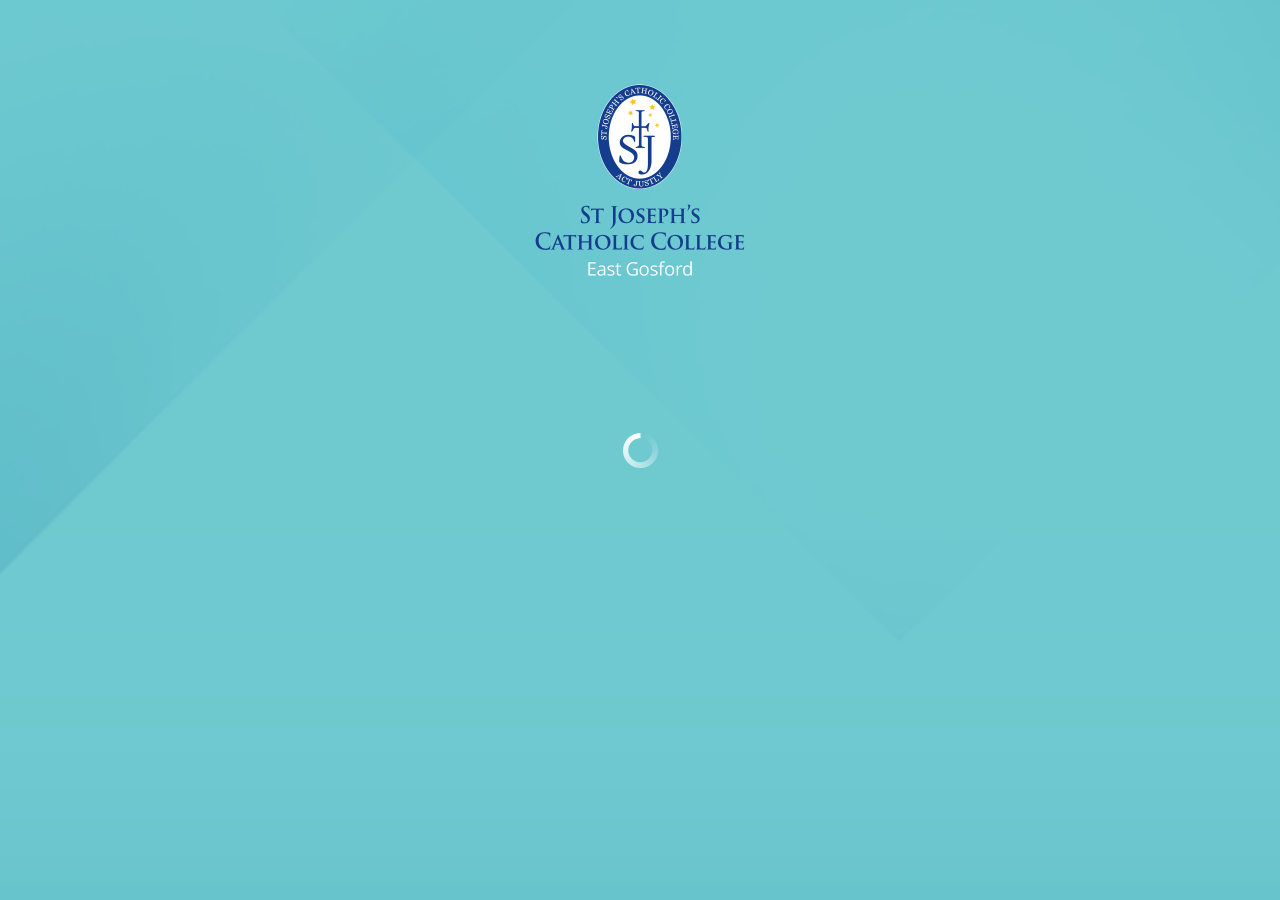
<file: index.html>
<!DOCTYPE html>
<html>
<head>
<meta charset="utf-8">
<meta name="viewport" content="width=device-width, initial-scale=1, maximum-scale=1, user-scalable=no">
<meta name="format-detection" content="telephone=no">
<title>St Joseph's Catholic College</title>
<!-- CSS:VENDOR -->
<!-- <link rel="stylesheet" href="lib/jqm/jquery.mobile-1.2.0.min.css"> -->
<!-- CSS:FONT -->
<link rel="stylesheet" href="lib/font/montserrat-webfont/font.css">
<link rel="stylesheet" href="lib/font/source-sans-pro-webfont/font.css">
<!-- CSS:ICON -->
<link rel="stylesheet" href="lib/icon/fontawesome/icon.css">
<link rel="stylesheet" href="lib/icon/fwicon/icon.css">
<!-- CSS:LIB -->
<link rel="stylesheet" href="lib/css/normalize.css">
<link rel="stylesheet" href="lib/css/animate.css">
<!-- CSS:APP -->
<link rel="stylesheet" href="lib/css/app.css">
<!-- CSS:CUSTOM -->
<style>
</style>
<!-- JS:PHONEGAP -->
<!--
<script src="phonegap.js"></script>
<script src="PushNotification.js"></script>
-->
<!-- JS:VENDOR -->
<script src="lib/js/zepto-1.0.all.min.js"></script>
<!--
<script src="lib/js/jquery-1.8.2.min.js"></script>
<script src="lib/js/jqm.mobileinit.js"></script>
<script src="lib/jqm/jquery.mobile-1.2.0.min.js"></script>
-->
<!-- JS:LIB -->
<script src="lib/js/fastclick.js"></script>
<script src="lib/js/ftscroller.js"></script>
</head>
<body class="bgPatternGreen">

<!-- PAGE: SPLASH -->
<div id="pgSplash" class="page" data-role="page">
	<div class="pageBg"></div>
	<div class="pageContent" data-role="content">
		<div class="brandTitleSplash"></div>
	</div>
</div><!-- /PAGE: SPLASH -->

<!-- LOADER -->
<div id="loader" class="active"></div>

<!-- JS:APP -->
<script src="lib/js/app-utils.js"></script>
<script src="lib/js/app-data.js"></script>
<script src="lib/js/app-view.js"></script>
<script src="lib/js/app.js"></script>
<script src="lib/js/app-demo.js"></script>
<!-- JS:CUSTOM -->
<script>
	/* slicing review */
	setTimeout(function(){ window.location = 'home.html' }, 10000);
</script>
</body>
</html>
</file>
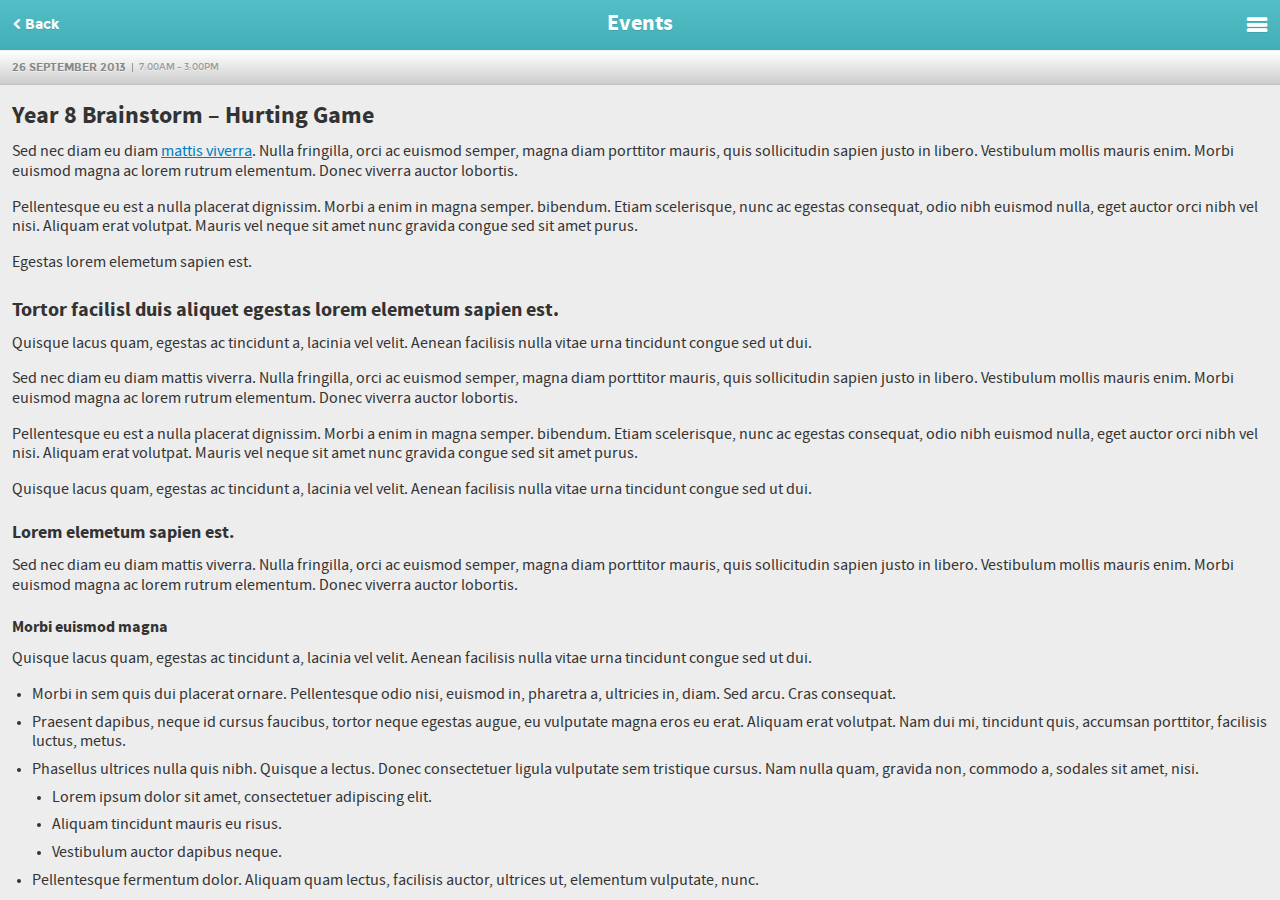
<file: article-events.html>
<!DOCTYPE html>
<html>
<head>
<meta charset="utf-8">
<meta name="viewport" content="width=device-width, initial-scale=1, maximum-scale=1, user-scalable=no">
<meta name="format-detection" content="telephone=no">
<title>St Joseph's Catholic College</title>
<!-- CSS:VENDOR -->
<!-- <link rel="stylesheet" href="lib/jqm/jquery.mobile-1.2.0.min.css"> -->
<!-- CSS:FONT -->
<link rel="stylesheet" href="lib/font/montserrat-webfont/font.css">
<link rel="stylesheet" href="lib/font/source-sans-pro-webfont/font.css">
<!-- CSS:ICON -->
<link rel="stylesheet" href="lib/icon/fontawesome/icon.css">
<link rel="stylesheet" href="lib/icon/fwicon/icon.css">
<!-- CSS:LIB -->
<link rel="stylesheet" href="lib/css/normalize.css">
<link rel="stylesheet" href="lib/css/animate.css">
<!-- CSS:APP -->
<link rel="stylesheet" href="lib/css/app.css">
<!-- CSS:CUSTOM -->
<style>
</style>
<!-- JS:PHONEGAP -->
<!--
<script src="phonegap.js"></script>
<script src="PushNotification.js"></script>
-->
<!-- JS:VENDOR -->
<script src="lib/js/zepto-1.0.all.min.js"></script>
<!--
<script src="lib/js/jquery-1.8.2.min.js"></script>
<script src="lib/js/jqm.mobileinit.js"></script>
<script src="lib/jqm/jquery.mobile-1.2.0.min.js"></script>
-->
<!-- JS:LIB -->
<script src="lib/js/fastclick.js"></script>
<script src="lib/js/ftscroller.js"></script>
</head>
<body class="bgPatternDark">

<!-- PAGE: ARTICLE -->
<div id="pgArticle" class="page" data-role="page" data-content-type="events">
	<div class="pageHeader" data-role="header">
		<span class="headerTitle"></span>
		<a href="events.html" class="headerBtnLbl headerBtnLblLeft btnBack" data-role="button"><i class="icon fwicon-chevron-left"></i><span class="label">Back</span></a>
		<a href="menu.html" class="headerBtn headerBtnRight btnMenu" data-role="button"><i class="icon fwicon-menu"></i></a>
	</div>
	<h3 class="pageTitle">
		<span class="label">26 September 2013</span><span class="sublabel">7:00AM &ndash; 3:00PM</span>
	</h3>
	<div class="pageContent bgPatternDark" data-role="content">
		<div class="scroller" data-role="scroller">
			<!-- not required in this app JX:20130531
			<div class="mediaView section">
				<img class="imgThumb hidden" src="lib/img/ph-160x120.gif" alt="">
				<img class="imgPoster" src="lib/img/ph-640x360.gif" alt="">
				<div class="dateBlock">
					<span class="d">26</span>
					<span class="m">May</span>
				</div>
				<div class="timeBlock">
					<span class="label">S</span><span class="labelContent">7:00AM</span>
					<span class="label">F</span><span class="labelContent">8:00PM</span>
				</div>
			</div>
			-->
			<div class="contentView section padded bgSolidLite">
				<h1>Year 8 Brainstorm &ndash; Hurting Game</h1>
				<p class="date">26 September 2013</p>
				<p>Sed nec diam eu diam <a href="#">mattis viverra</a>. Nulla fringilla, orci ac euismod semper, magna diam porttitor mauris, quis sollicitudin sapien justo in libero. Vestibulum mollis mauris enim. Morbi euismod magna ac lorem rutrum elementum. Donec viverra auctor lobortis.</p>
				<p>Pellentesque eu est a nulla placerat dignissim. Morbi a enim in magna semper. bibendum. Etiam scelerisque, nunc ac egestas consequat, odio nibh euismod nulla, eget auctor orci nibh vel nisi. Aliquam erat volutpat. Mauris vel neque sit amet nunc gravida congue sed sit amet purus.</p>
				<p>Egestas lorem elemetum sapien est.</p>
				<h2>Tortor facilisl duis aliquet egestas lorem elemetum sapien est.</h2>
				<p>Quisque lacus quam, egestas ac tincidunt a, lacinia vel velit. Aenean facilisis nulla vitae urna tincidunt congue sed ut dui.</p>
				<p>Sed nec diam eu diam mattis viverra. Nulla fringilla, orci ac euismod semper, magna diam porttitor mauris, quis sollicitudin sapien justo in libero. Vestibulum mollis mauris enim. Morbi euismod magna ac lorem rutrum elementum. Donec viverra auctor lobortis.</p>
				<p>Pellentesque eu est a nulla placerat dignissim. Morbi a enim in magna semper. bibendum. Etiam scelerisque, nunc ac egestas consequat, odio nibh euismod nulla, eget auctor orci nibh vel nisi. Aliquam erat volutpat. Mauris vel neque sit amet nunc gravida congue sed sit amet purus.</p>
				<p>Quisque lacus quam, egestas ac tincidunt a, lacinia vel velit. Aenean facilisis nulla vitae urna tincidunt congue sed ut dui.</p>
				<h3>Lorem elemetum sapien est.</h3>
				<p>Sed nec diam eu diam mattis viverra. Nulla fringilla, orci ac euismod semper, magna diam porttitor mauris, quis sollicitudin sapien justo in libero. Vestibulum mollis mauris enim. Morbi euismod magna ac lorem rutrum elementum. Donec viverra auctor lobortis.</p>
				<h4>Morbi euismod magna</h4>
				<p>Quisque lacus quam, egestas ac tincidunt a, lacinia vel velit. Aenean facilisis nulla vitae urna tincidunt congue sed ut dui.</p>
				<ul>
					<li>Morbi in sem quis dui placerat ornare. Pellentesque odio nisi, euismod in, pharetra a, ultricies in, diam. Sed arcu. Cras consequat.</li>
					<li>Praesent dapibus, neque id cursus faucibus, tortor neque egestas augue, eu vulputate magna eros eu erat. Aliquam erat volutpat. Nam dui mi, tincidunt quis, accumsan porttitor, facilisis luctus, metus.</li>
					<li>Phasellus ultrices nulla quis nibh. Quisque a lectus. Donec consectetuer ligula vulputate sem tristique cursus. Nam nulla quam, gravida non, commodo a, sodales sit amet, nisi.
						<ul>
							<li>Lorem ipsum dolor sit amet, consectetuer adipiscing elit.</li>
							<li>Aliquam tincidunt mauris eu risus.</li>
							<li>Vestibulum auctor dapibus neque.</li>
						</ul>
					</li>
					<li>Pellentesque fermentum dolor. Aliquam quam lectus, facilisis auctor, ultrices ut, elementum vulputate, nunc.</li>
				</ul>
				<h4>Nulla fringilla</h4>
				<p>Quisque lacus quam, egestas ac tincidunt a, lacinia vel velit. Aenean facilisis nulla vitae urna tincidunt congue sed ut dui.</p>
				<ol>
					<li>Lorem ipsum dolor sit amet, consectetuer adipiscing elit.</li>
					<li>Aliquam tincidunt mauris eu risus.</li>
					<li>Vestibulum auctor dapibus neque.</li>
				</ol>
			</div>
		</div>
	</div>
</div><!-- /PAGE: ARTICLE -->

<!-- JS:APP -->
<script src="lib/js/app-utils.js"></script>
<script src="lib/js/app-data.js"></script>
<script src="lib/js/app-view.js"></script>
<script src="lib/js/app.js"></script>
<script src="lib/js/app-demo.js"></script>
<!-- JS:CUSTOM -->
<script>
</script>
</body>
</html>
</file>
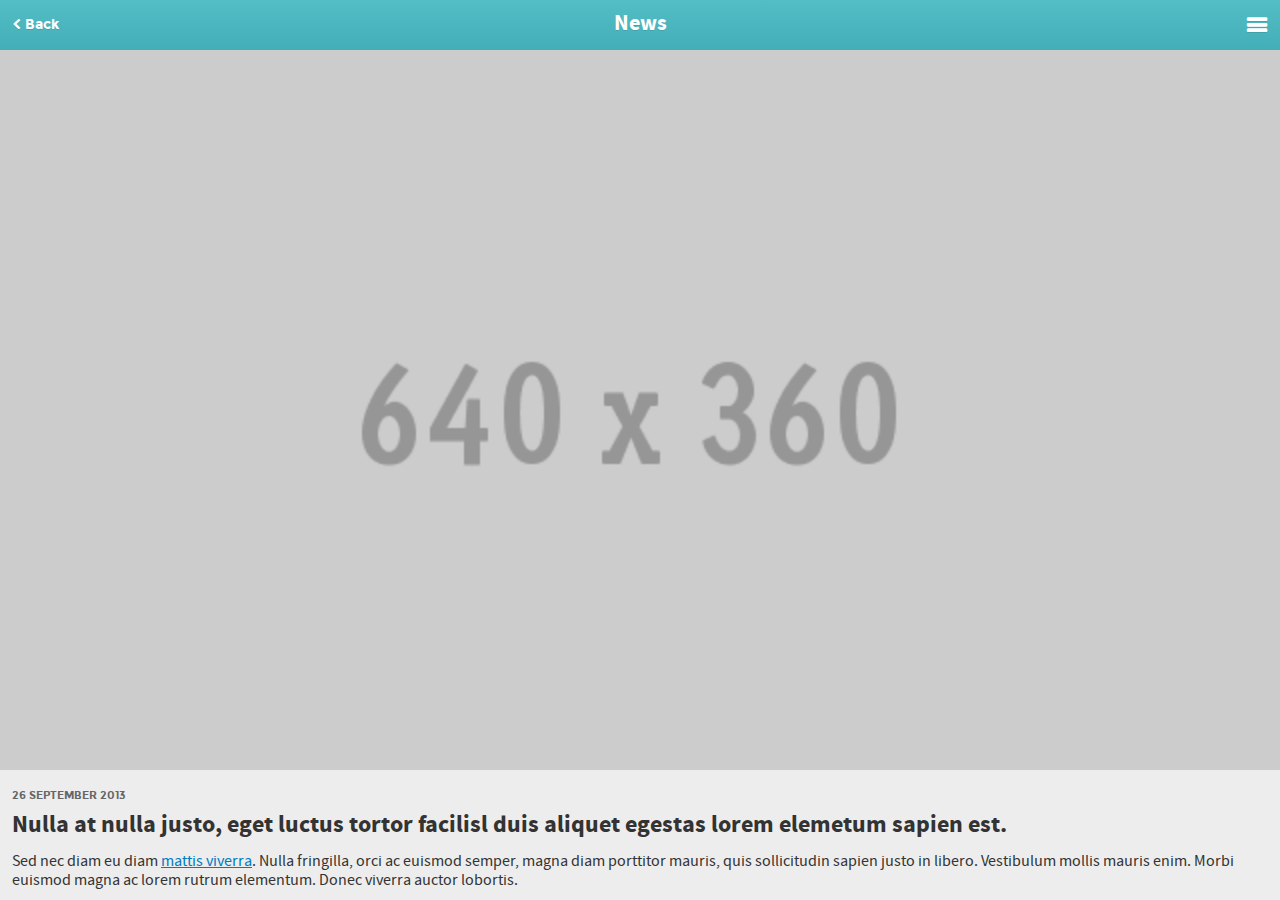
<file: article-news.html>
<!DOCTYPE html>
<html>
<head>
<meta charset="utf-8">
<meta name="viewport" content="width=device-width, initial-scale=1, maximum-scale=1, user-scalable=no">
<meta name="format-detection" content="telephone=no">
<title>St Joseph's Catholic College</title>
<!-- CSS:VENDOR -->
<!-- <link rel="stylesheet" href="lib/jqm/jquery.mobile-1.2.0.min.css"> -->
<!-- CSS:FONT -->
<link rel="stylesheet" href="lib/font/montserrat-webfont/font.css">
<link rel="stylesheet" href="lib/font/source-sans-pro-webfont/font.css">
<!-- CSS:ICON -->
<link rel="stylesheet" href="lib/icon/fontawesome/icon.css">
<link rel="stylesheet" href="lib/icon/fwicon/icon.css">
<!-- CSS:LIB -->
<link rel="stylesheet" href="lib/css/normalize.css">
<link rel="stylesheet" href="lib/css/animate.css">
<!-- CSS:APP -->
<link rel="stylesheet" href="lib/css/app.css">
<!-- CSS:CUSTOM -->
<style>
</style>
<!-- JS:PHONEGAP -->
<!--
<script src="phonegap.js"></script>
<script src="PushNotification.js"></script>
-->
<!-- JS:VENDOR -->
<script src="lib/js/zepto-1.0.all.min.js"></script>
<!--
<script src="lib/js/jquery-1.8.2.min.js"></script>
<script src="lib/js/jqm.mobileinit.js"></script>
<script src="lib/jqm/jquery.mobile-1.2.0.min.js"></script>
-->
<!-- JS:LIB -->
<script src="lib/js/fastclick.js"></script>
<script src="lib/js/ftscroller.js"></script>
</head>
<body class="bgPatternDark">

<!-- PAGE: ARTICLE -->
<div id="pgArticle" class="page" data-role="page" data-content-type="news">
	<div class="pageHeader" data-role="header">
		<span class="headerTitle"></span>
		<a href="news.html" class="headerBtnLbl headerBtnLblLeft btnBack" data-role="button"><i class="icon fwicon-chevron-left"></i><span class="label">Back</span></a>
		<a href="menu.html" class="headerBtn headerBtnRight btnMenu" data-role="button"><i class="icon fwicon-menu"></i></a>
	</div>
	<h3 class="pageTitle">
		<span class="label">26 September 2013</span>
	</h3>
	<div class="pageContent bgPatternDark" data-role="content">
		<div class="scroller" data-role="scroller">
			<div class="mediaView section">
				<img class="imgThumb hidden" src="lib/img/ph-160x120.gif" alt="">
				<img class="imgPoster" src="lib/img/ph-640x360.gif" alt="">
				<div class="dateBlock">
					<span class="d">26</span>
					<span class="m">May</span>
				</div>
			</div>
			<div class="contentView section padded bgSolidLite">
				<p class="date">26 September 2013</p>
				<h1>Nulla at nulla justo, eget luctus tortor facilisl duis aliquet egestas lorem elemetum sapien est.</h1>
				
				<p>Sed nec diam eu diam <a href="#">mattis viverra</a>. Nulla fringilla, orci ac euismod semper, magna diam porttitor mauris, quis sollicitudin sapien justo in libero. Vestibulum mollis mauris enim. Morbi euismod magna ac lorem rutrum elementum. Donec viverra auctor lobortis.</p>
				<p>Pellentesque eu est a nulla placerat dignissim. Morbi a enim in magna semper. bibendum. Etiam scelerisque, nunc ac egestas consequat, odio nibh euismod nulla, eget auctor orci nibh vel nisi. Aliquam erat volutpat. Mauris vel neque sit amet nunc gravida congue sed sit amet purus.</p>
				<p>Egestas lorem elemetum sapien est.</p>
				<h2>Tortor facilisl duis aliquet egestas lorem elemetum sapien est.</h2>
				<p>Quisque lacus quam, egestas ac tincidunt a, lacinia vel velit. Aenean facilisis nulla vitae urna tincidunt congue sed ut dui.</p>
				<p>Sed nec diam eu diam mattis viverra. Nulla fringilla, orci ac euismod semper, magna diam porttitor mauris, quis sollicitudin sapien justo in libero. Vestibulum mollis mauris enim. Morbi euismod magna ac lorem rutrum elementum. Donec viverra auctor lobortis.</p>
				<p>Pellentesque eu est a nulla placerat dignissim. Morbi a enim in magna semper. bibendum. Etiam scelerisque, nunc ac egestas consequat, odio nibh euismod nulla, eget auctor orci nibh vel nisi. Aliquam erat volutpat. Mauris vel neque sit amet nunc gravida congue sed sit amet purus.</p>
				<p>Quisque lacus quam, egestas ac tincidunt a, lacinia vel velit. Aenean facilisis nulla vitae urna tincidunt congue sed ut dui.</p>
				<h3>Lorem elemetum sapien est.</h3>
				<p>Sed nec diam eu diam mattis viverra. Nulla fringilla, orci ac euismod semper, magna diam porttitor mauris, quis sollicitudin sapien justo in libero. Vestibulum mollis mauris enim. Morbi euismod magna ac lorem rutrum elementum. Donec viverra auctor lobortis.</p>
				<h4>Morbi euismod magna</h4>
				<p>Quisque lacus quam, egestas ac tincidunt a, lacinia vel velit. Aenean facilisis nulla vitae urna tincidunt congue sed ut dui.</p>
				<ul>
					<li>Morbi in sem quis dui placerat ornare. Pellentesque odio nisi, euismod in, pharetra a, ultricies in, diam. Sed arcu. Cras consequat.</li>
					<li>Praesent dapibus, neque id cursus faucibus, tortor neque egestas augue, eu vulputate magna eros eu erat. Aliquam erat volutpat. Nam dui mi, tincidunt quis, accumsan porttitor, facilisis luctus, metus.</li>
					<li>Phasellus ultrices nulla quis nibh. Quisque a lectus. Donec consectetuer ligula vulputate sem tristique cursus. Nam nulla quam, gravida non, commodo a, sodales sit amet, nisi.
						<ul>
							<li>Lorem ipsum dolor sit amet, consectetuer adipiscing elit.</li>
							<li>Aliquam tincidunt mauris eu risus.</li>
							<li>Vestibulum auctor dapibus neque.</li>
						</ul>
					</li>
					<li>Pellentesque fermentum dolor. Aliquam quam lectus, facilisis auctor, ultrices ut, elementum vulputate, nunc.</li>
				</ul>
				<h4>Nulla fringilla</h4>
				<p>Quisque lacus quam, egestas ac tincidunt a, lacinia vel velit. Aenean facilisis nulla vitae urna tincidunt congue sed ut dui.</p>
				<ol>
					<li>Lorem ipsum dolor sit amet, consectetuer adipiscing elit.</li>
					<li>Aliquam tincidunt mauris eu risus.</li>
					<li>Vestibulum auctor dapibus neque.</li>
				</ol>
			</div>
		</div>
	</div>
</div><!-- /PAGE: ARTICLE -->

<!-- JS:APP -->
<script src="lib/js/app-utils.js"></script>
<script src="lib/js/app-data.js"></script>
<script src="lib/js/app-view.js"></script>
<script src="lib/js/app.js"></script>
<script src="lib/js/app-demo.js"></script>
<!-- JS:CUSTOM -->
<script>
</script>
</body>
</html>
</file>
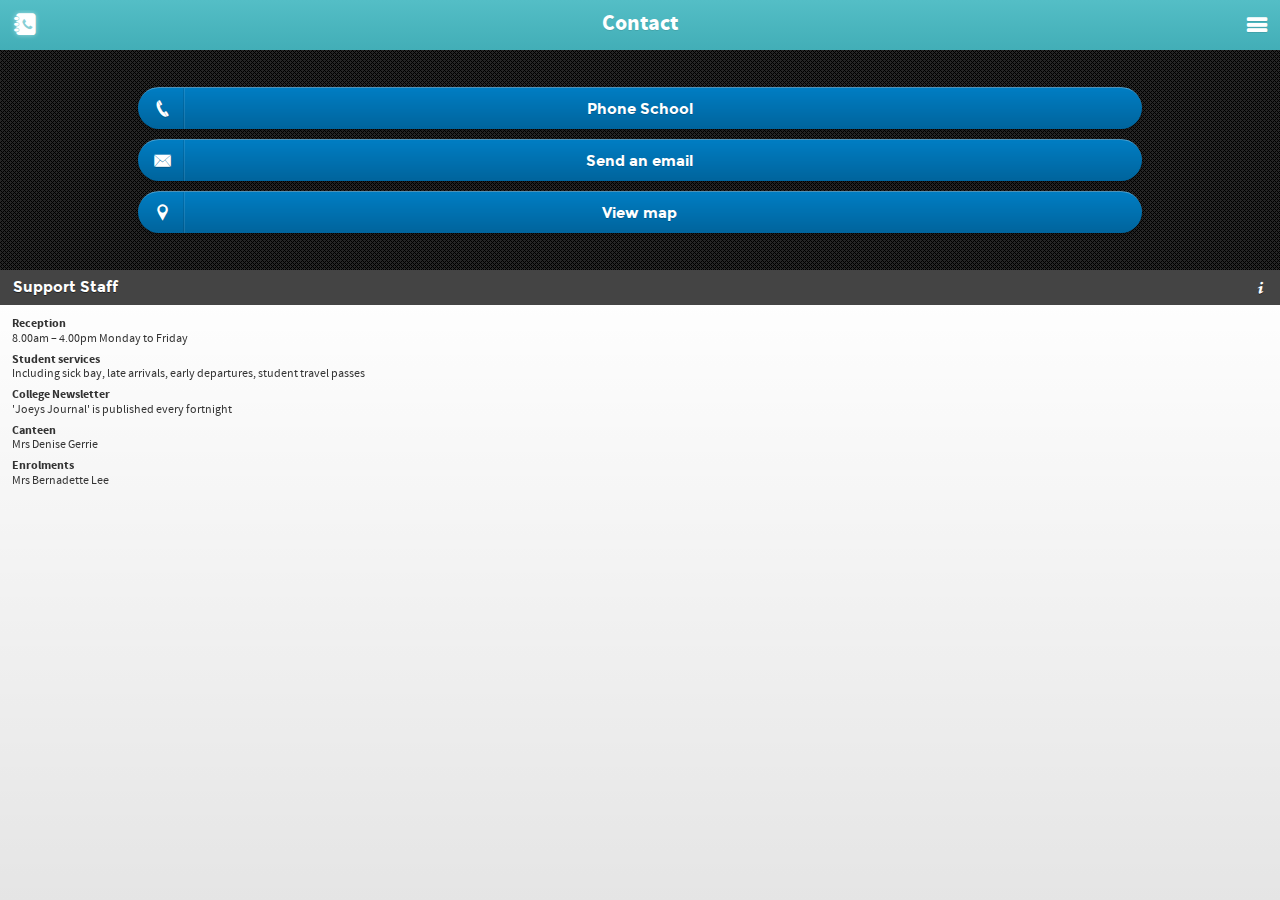
<file: contact.html>
<!DOCTYPE html>
<html>
<head>
<meta charset="utf-8">
<meta name="viewport" content="width=device-width, initial-scale=1, maximum-scale=1, user-scalable=no">
<meta name="format-detection" content="telephone=no">
<title>St Joseph's Catholic College</title>
<!-- CSS:VENDOR -->
<!-- <link rel="stylesheet" href="lib/jqm/jquery.mobile-1.2.0.min.css"> -->
<!-- CSS:FONT -->
<link rel="stylesheet" href="lib/font/montserrat-webfont/font.css">
<link rel="stylesheet" href="lib/font/source-sans-pro-webfont/font.css">
<!-- CSS:ICON -->
<link rel="stylesheet" href="lib/icon/fontawesome/icon.css">
<link rel="stylesheet" href="lib/icon/fwicon/icon.css">
<!-- CSS:LIB -->
<link rel="stylesheet" href="lib/css/normalize.css">
<link rel="stylesheet" href="lib/css/animate.css">
<!-- CSS:APP -->
<link rel="stylesheet" href="lib/css/app.css">
<!-- CSS:CUSTOM -->
<style>
</style>
<!-- JS:PHONEGAP -->
<!--
<script src="phonegap.js"></script>
<script src="PushNotification.js"></script>
-->
<!-- JS:VENDOR -->
<script src="lib/js/zepto-1.0.all.min.js"></script>
<!--
<script src="lib/js/jquery-1.8.2.min.js"></script>
<script src="lib/js/jqm.mobileinit.js"></script>
<script src="lib/jqm/jquery.mobile-1.2.0.min.js"></script>
-->
<!-- JS:LIB -->
<script src="lib/js/fastclick.js"></script>
<script src="lib/js/ftscroller.js"></script>
</head>
<body class="bgPatternDark">

<!-- PAGE: CONTACT -->
<div id="pgContact" class="page" data-role="page">
	<div class="pageHeader" data-role="header">
		<span class="headerTitle">Contact</span>
		<span class="headerIcon headerIconLeft"><i class="icon fwicon-contact"></i></span>
		<a href="menu.html" class="headerBtn headerBtnRight btnMenu" data-role="button"><i class="icon fwicon-menu"></i></a>
	</div>
	<div class="pageContent bgPatternDark" data-role="content">
		<div id="contactList" class="list section padded acenter" data-role="list">
			<a href="tel:+61398665358" class="btnCap" data-role="button"><i class="icon fwicon-phone"></i><span class="label">Phone School</span></a>
			<a href="mailto:johnny.xu@fraynework.com.au" class="btnCap" data-role="button"><i class="icon fwicon-mail"></i><span class="label">Send an email</span></a>
			<a href="http://maps.apple.com/?q=55+Barry+Street,Carlton,Melbourne,Victoria,Australia" class="btnCap" data-role="button"><i class="icon fwicon-marker"></i><span class="label">View map</span></a>
		</div>
		<div id="contactInfo" class="bgGradientLite">
			<h3 class="title" data-role="title">
				<i class="icon fwicon-info"></i><span class="label">Support Staff</span>
			</h3>
			<div class="scroller" data-role="scroller">
				<div class="contentView section padded">
					<p class="small"><b>Reception</b><br>8.00am – 4.00pm Monday to Friday</p>
					<p class="small"><b>Student services</b><br>Including sick bay, late arrivals, early departures, student travel passes</p>
					<p class="small"><b>College Newsletter</b><br>'Joeys Journal' is published every fortnight</p>
					<p class="small"><b>Canteen</b><br>Mrs Denise Gerrie</p>
					<p class="small"><b>Enrolments</b><br>Mrs Bernadette Lee</p>
				</div>
			</div>
		</div>
	</div>
</div><!-- /PAGE: CONTACT -->

<!-- JS:APP -->
<script src="lib/js/app-utils.js"></script>
<script src="lib/js/app-data.js"></script>
<script src="lib/js/app-view.js"></script>
<script src="lib/js/app.js"></script>
<script src="lib/js/app-demo.js"></script>
<!-- JS:CUSTOM -->
<script>
</script>
</body>
</html>
</file>
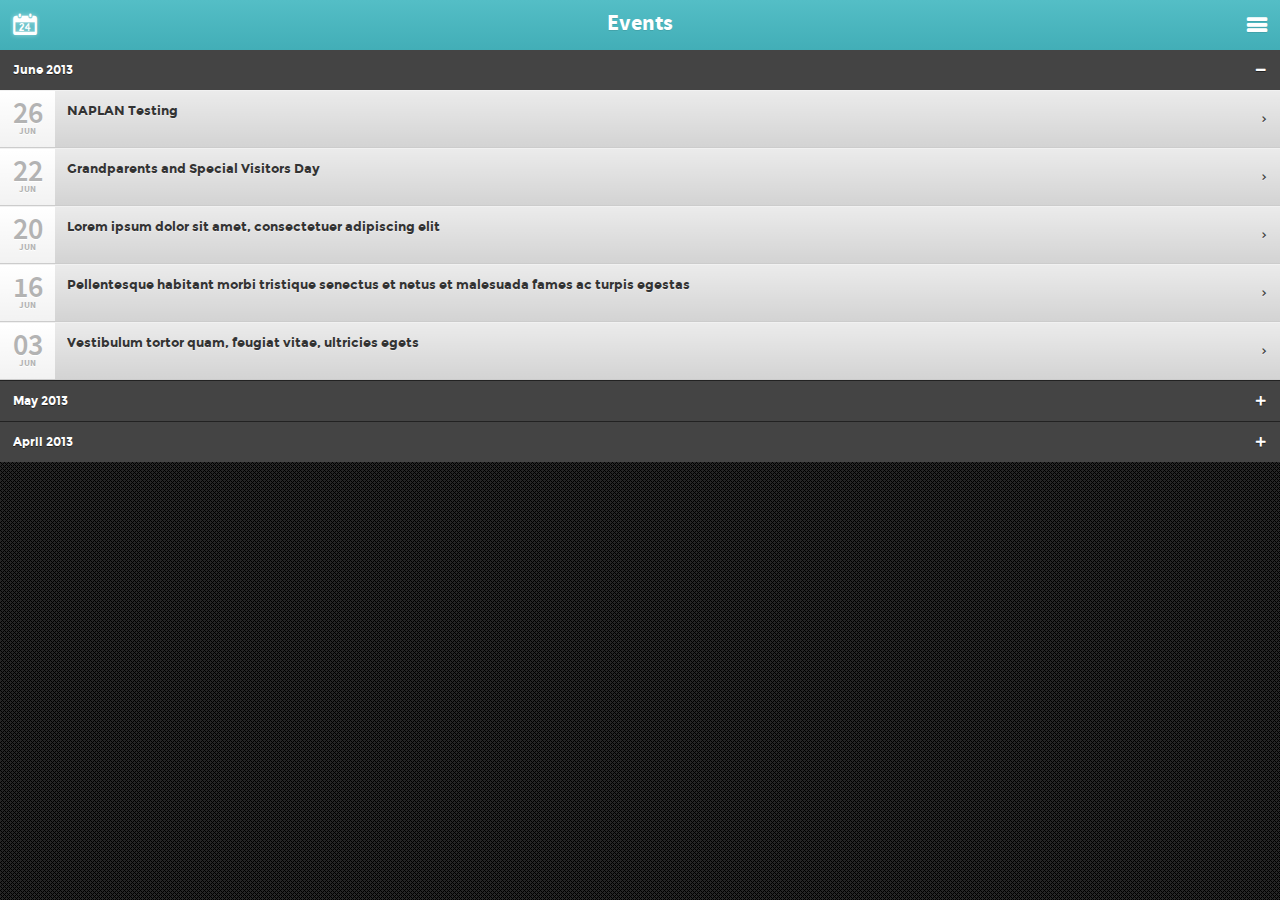
<file: events.html>
<!DOCTYPE html>
<html>
<head>
<meta charset="utf-8">
<meta name="viewport" content="width=device-width, initial-scale=1, maximum-scale=1, user-scalable=no">
<meta name="format-detection" content="telephone=no">
<title>St Joseph's Catholic College</title>
<!-- CSS:VENDOR -->
<!-- <link rel="stylesheet" href="lib/jqm/jquery.mobile-1.2.0.min.css"> -->
<!-- CSS:FONT -->
<link rel="stylesheet" href="lib/font/montserrat-webfont/font.css">
<link rel="stylesheet" href="lib/font/source-sans-pro-webfont/font.css">
<!-- CSS:ICON -->
<link rel="stylesheet" href="lib/icon/fontawesome/icon.css">
<link rel="stylesheet" href="lib/icon/fwicon/icon.css">
<!-- CSS:LIB -->
<link rel="stylesheet" href="lib/css/normalize.css">
<link rel="stylesheet" href="lib/css/animate.css">
<!-- CSS:APP -->
<link rel="stylesheet" href="lib/css/app.css">
<!-- CSS:CUSTOM -->
<style>
</style>
<!-- JS:PHONEGAP -->
<!--
<script src="phonegap.js"></script>
<script src="PushNotification.js"></script>
-->
<!-- JS:VENDOR -->
<script src="lib/js/zepto-1.0.all.min.js"></script>
<!--
<script src="lib/js/jquery-1.8.2.min.js"></script>
<script src="lib/js/jqm.mobileinit.js"></script>
<script src="lib/jqm/jquery.mobile-1.2.0.min.js"></script>
-->
<!-- JS:LIB -->
<script src="lib/js/fastclick.js"></script>
<script src="lib/js/ftscroller.js"></script>
</head>
<body class="bgPatternDark">

<!-- PAGE: EVENTS -->
<div id="pgEvents" class="page" data-role="page">
	<div class="pageHeader" data-role="header">
		<span class="headerTitle">Events</span>
		<span class="headerIcon headerIconLeft"><i class="icon fwicon-calendar"></i></span>
		<a href="menu.html" class="headerBtn headerBtnRight btnMenu" data-role="button"><i class="icon fwicon-menu"></i></a>
	</div>
	<div class="pageContent bgPatternDark" data-role="content">
		<div class="scroller" data-role="scroller">
			<div id="eventList" class="list" data-role="list">
				<h3 class="title titleAccordion" data-role="title" data-active="1" data-id="201306">
					<i class="icon fwicon-plus"></i><i class="icon fwicon-minus"></i><span class="label">June 2013</span>
				</h3>
				<div class="accordionGrp" data-member-group="201306" data-active="1">
					<a href="article-events.html" class="item itemEvent" data-role="button" data-member="201306">
						<div class="dateBlock">
							<span class="d">26</span>
							<span class="m">JUN</span>
						</div>
						<div class="content">
							<p class="title">NAPLAN Testing</p>
						</div>
						<i class="icon fwicon-chevron-right"></i>
					</a>
					<a href="article-events.html" class="item itemEvent" data-role="button" data-member="201306">
						<div class="dateBlock">
							<span class="d">22</span>
							<span class="m">JUN</span>
						</div>
						<div class="content">
							<p class="title">Grandparents and Special Visitors Day</p>
						</div>
						<i class="icon fwicon-chevron-right"></i>
					</a>
					<a href="article-events.html" class="item itemEvent" data-role="button" data-member="201306">
						<div class="dateBlock">
							<span class="d">20</span>
							<span class="m">JUN</span>
						</div>
						<div class="content">
							<p class="title">Lorem ipsum dolor sit amet, consectetuer adipiscing elit</p>
						</div>
						<i class="icon fwicon-chevron-right"></i>
					</a>
					<a href="article-events.html" class="item itemEvent" data-role="button" data-member="201306">
						<div class="dateBlock">
							<span class="d">16</span>
							<span class="m">JUN</span>
						</div>
						<div class="content">
							<p class="title">Pellentesque habitant morbi tristique senectus et netus et malesuada fames ac turpis egestas</p>
						</div>
						<i class="icon fwicon-chevron-right"></i>
					</a>
					<a href="article-events.html" class="item itemEvent" data-role="button" data-member="201306">
						<div class="dateBlock">
							<span class="d">03</span>
							<span class="m">JUN</span>
						</div>
						<div class="content">
							<p class="title">Vestibulum tortor quam, feugiat vitae, ultricies egets</p>
						</div>
						<i class="icon fwicon-chevron-right"></i>
					</a>
				</div>
				<h3 class="title titleAccordion" data-role="title" data-active="0" data-id="201305">
					<i class="icon fwicon-plus"></i><i class="icon fwicon-minus"></i><span class="label">May 2013</span>
				</h3>
				<div class="accordionGrp" data-member-group="201305" data-active="0">
					<a href="article-events.html" class="item itemEvent" data-role="button" data-member="201305">
						<div class="dateBlock">
							<span class="d">20</span>
							<span class="m">MAY</span>
						</div>
						<div class="content">
							<p class="title">Lorem ipsum dolor sit amet, consectetuer adipiscing elit</p>
						</div>
						<i class="icon fwicon-chevron-right"></i>
					</a>
					<a href="article-events.html" class="item itemEvent" data-role="button" data-member="201305">
						<div class="dateBlock">
							<span class="d">18</span>
							<span class="m">MAY</span>
						</div>
						<div class="content">
							<p class="title">NAPLAN Testing</p>
						</div>
						<i class="icon fwicon-chevron-right"></i>
					</a>
					<a href="article-events.html" class="item itemEvent" data-role="button" data-member="201305">
						<div class="dateBlock">
							<span class="d">17</span>
							<span class="m">MAY</span>
						</div>
						<div class="content">
							<p class="title">Pellentesque habitant morbi tristique senectus et netus et malesuada fames ac turpis egestas</p>
						</div>
						<i class="icon fwicon-chevron-right"></i>
					</a>
				</div>
				<h3 class="title titleAccordion" data-role="title" data-active="0" data-id="201304">
					<i class="icon fwicon-plus"></i><i class="icon fwicon-minus"></i><span class="label">April 2013</span>
				</h3>
				<div class="accordionGrp" data-member-group="201304" data-active="0">
					<a href="article-events.html" class="item itemEvent" data-role="button" data-member="201304">
						<div class="dateBlock">
							<span class="d">30</span>
							<span class="m">APR</span>
						</div>
						<div class="content">
							<p class="title">Lorem ipsum dolor sit amet, consectetuer adipiscing elit</p>
						</div>
						<i class="icon fwicon-chevron-right"></i>
					</a>
					<a href="article-events.html" class="item itemEvent" data-role="button" data-member="201304">
						<div class="dateBlock">
							<span class="d">25</span>
							<span class="m">APR</span>
						</div>
						<div class="content">
							<p class="title">Pellentesque habitant morbi tristique senectus et netus et malesuada fames ac turpis egestas</p>
						</div>
						<i class="icon fwicon-chevron-right"></i>
					</a>
					<a href="article-events.html" class="item itemEvent" data-role="button" data-member="201304">
						<div class="dateBlock">
							<span class="d">16</span>
							<span class="m">APR</span>
						</div>
						<div class="content">
							<p class="title">Lorem ipsum dolor sit amet, consectetuer adipiscing elit</p>
						</div>
						<i class="icon fwicon-chevron-right"></i>
					</a>
					<a href="article-events.html" class="item itemEvent" data-role="button" data-member="201304">
						<div class="dateBlock">
							<span class="d">12</span>
							<span class="m">APR</span>
						</div>
						<div class="content">
							<p class="title">NAPLAN Testing</p>
						</div>
						<i class="icon fwicon-chevron-right"></i>
					</a>
					<a href="article-events.html" class="item itemEvent" data-role="button" data-member="201304">
						<div class="dateBlock">
							<span class="d">01</span>
							<span class="m">APR</span>
						</div>
						<div class="content">
							<p class="title">Pellentesque habitant morbi tristique senectus et netus et malesuada fames ac turpis egestas</p>
						</div>
						<i class="icon fwicon-chevron-right"></i>
					</a>
				</div>
			</div>
		</div>
	</div>
</div><!-- /PAGE: EVENTS -->

<!-- JS:APP -->
<script src="lib/js/app-utils.js"></script>
<script src="lib/js/app-data.js"></script>
<script src="lib/js/app-view.js"></script>
<script src="lib/js/app.js"></script>
<script src="lib/js/app-demo.js"></script>
<!-- JS:CUSTOM -->
<script>
</script>
</body>
</html>
</file>
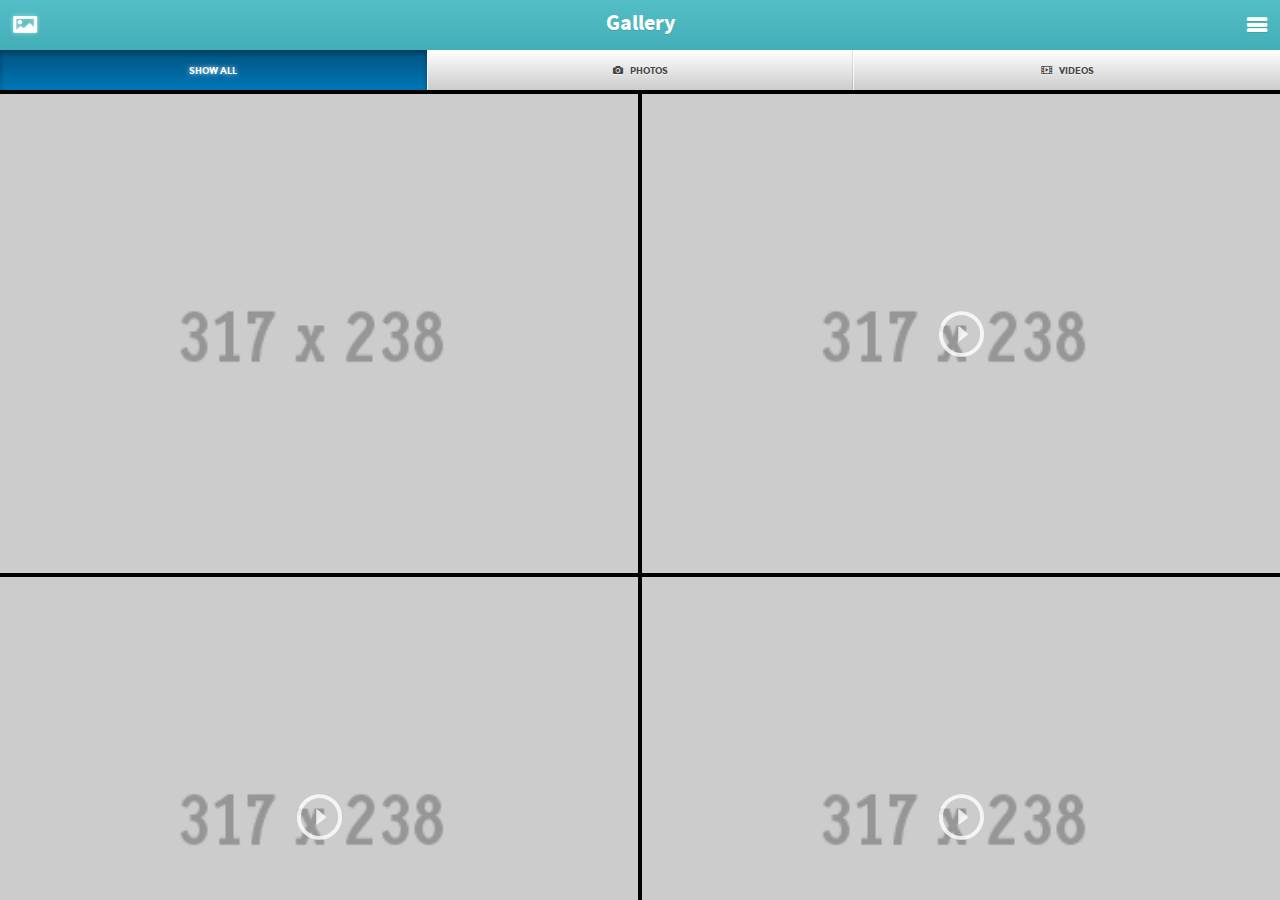
<file: gallery.html>
<!DOCTYPE html>
<html>
<head>
<meta charset="utf-8">
<meta name="viewport" content="width=device-width, initial-scale=1, maximum-scale=1, user-scalable=no">
<meta name="format-detection" content="telephone=no">
<title>St Joseph's Catholic College</title>
<!-- CSS:VENDOR -->
<!-- <link rel="stylesheet" href="lib/jqm/jquery.mobile-1.2.0.min.css"> -->
<!-- CSS:FONT -->
<link rel="stylesheet" href="lib/font/montserrat-webfont/font.css">
<link rel="stylesheet" href="lib/font/source-sans-pro-webfont/font.css">
<!-- CSS:ICON -->
<link rel="stylesheet" href="lib/icon/fontawesome/icon.css">
<link rel="stylesheet" href="lib/icon/fwicon/icon.css">
<!-- CSS:LIB -->
<link rel="stylesheet" href="lib/css/normalize.css">
<link rel="stylesheet" href="lib/css/animate.css">
<!-- CSS:APP -->
<link rel="stylesheet" href="lib/css/app.css">
<!-- CSS:CUSTOM -->
<style>
</style>
<!-- JS:PHONEGAP -->
<!--
<script src="phonegap.js"></script>
<script src="PushNotification.js"></script>
-->
<!-- JS:VENDOR -->
<script src="lib/js/zepto-1.0.all.min.js"></script>
<!--
<script src="lib/js/jquery-1.8.2.min.js"></script>
<script src="lib/js/jqm.mobileinit.js"></script>
<script src="lib/jqm/jquery.mobile-1.2.0.min.js"></script>
-->
<!-- JS:LIB -->
<script src="lib/js/fastclick.js"></script>
<script src="lib/js/ftscroller.js"></script>
</head>
<body class="bgPatternDark">

<!-- PAGE: GALLERY -->
<div id="pgGallery" class="page" data-role="page">
	<div class="pageHeader" data-role="header">
		<span class="headerTitle">Gallery</span>
		<span class="headerIcon headerIconLeft"><i class="icon fwicon-image"></i></span>
		<a href="menu.html" class="headerBtn headerBtnRight btnMenu" data-role="button"><i class="icon fwicon-menu"></i></a>
	</div>
	<div class="pageNav" data-role="nav">
		<nav class="navTabs navTabs3">
			<a href="#" class="btnTab current" data-role="button"><span class="label">Show All</span></a>
			<a href="#" class="btnTab" data-role="button"><i class="icon iconInline iconInlineLeft fwicon-camera"></i><span class="label">Photos</span></a>
			<a href="#" class="btnTab" data-role="button"><i class="icon iconInline iconInlineLeft fwicon-video"></i><span class="label">Videos</span></a>
		</nav>
	</div>
	<div class="pageContent bgPatternDark" data-role="content">
		<div class="scroller" data-role="scroller">
			<div id="galleryList" class="list" data-role="list">
				<article class="item itemGallery" data-role="button">
					<img class="imgPoster" src="lib/img/ph-317x238.gif" alt="">
					<div class="content">
						<p class="date">12 August 2013</p>
						<p class="title">Nulla at nulla justo facilisl duis eusmod</p>
						<i class="icon iconLabel fwicon-view" data-content="View Gallery"></i>
					</div>
				</article>
				<article class="item itemGallery itemGalleryVideo" data-role="button">
					<img class="imgPoster" src="lib/img/ph-317x238.gif" alt="">
					<i class="iconPoster icon fwicon-play"></i>
					<div class="content">
						<p class="date">12 March 2013</p>
						<p class="title">Pellentesque habitant morbi tristique senectus et netus et malesuada fames ac turpis egestas</p>
						<i class="icon iconLabel fwicon-view" data-content="View Video"></i>
					</div>
				</article>
				<article class="item itemGallery" data-role="button">
					<img class="imgPoster" src="lib/img/ph-317x238.gif" alt="">
					<i class="iconPoster icon fwicon-play"></i>
					<div class="content">
						<p class="date">12 August 2013</p>
						<p class="title">Nulla at nulla justo facilisl duis eusmod</p>
						<i class="icon iconLabel fwicon-view" data-content="View Gallery"></i>
					</div>
				</article>
				<article class="item itemGallery itemGalleryVideo" data-role="button">
					<img class="imgPoster" src="lib/img/ph-317x238.gif" alt="">
					<i class="iconPoster icon fwicon-play"></i>
					<div class="content">
						<p class="date">12 March 2013</p>
						<p class="title">Pellentesque habitant morbi tristique senectus et netus et malesuada fames ac turpis egestas</p>
						<i class="icon iconLabel fwicon-view" data-content="View Video"></i>
					</div>
				</article>
				<article class="item itemGallery" data-role="button">
					<img class="imgPoster" src="lib/img/ph-317x238.gif" alt="">
					<div class="content">
						<p class="date">12 August 2013</p>
						<p class="title">Nulla at nulla justo facilisl duis eusmod</p>
						<i class="icon iconLabel fwicon-view" data-content="View Gallery"></i>
					</div>
				</article>
				<article class="item itemGallery itemGalleryVideo" data-role="button">
					<img class="imgPoster" src="lib/img/ph-317x238.gif" alt="">
					<div class="content">
						<p class="date">12 March 2013</p>
						<p class="title">Pellentesque habitant morbi tristique senectus et netus et malesuada fames ac turpis egestas</p>
						<i class="icon iconLabel fwicon-view" data-content="View Video"></i>
					</div>
				</article>
				<article class="item itemGallery" data-role="button">
					<img class="imgPoster" src="lib/img/ph-317x238.gif" alt="">
					<div class="content">
						<p class="date">12 August 2013</p>
						<p class="title">Nulla at nulla justo facilisl duis eusmod</p>
						<i class="icon iconLabel fwicon-view" data-content="View Gallery"></i>
					</div>
				</article>
				<article class="item itemGallery itemGalleryVideo" data-role="button">
					<img class="imgPoster" src="lib/img/ph-317x238.gif" alt="">
					<i class="iconPoster icon fwicon-play"></i>
					<div class="content">
						<p class="date">12 March 2013</p>
						<p class="title">Pellentesque habitant morbi tristique senectus et netus et malesuada fames ac turpis egestas</p>
						<i class="icon iconLabel fwicon-view" data-content="View Video"></i>
					</div>
				</article>
			</div>
		</div>
	</div>
</div><!-- /PAGE: GALLERY -->

<!-- JS:APP -->
<script src="lib/js/app-utils.js"></script>
<script src="lib/js/app-data.js"></script>
<script src="lib/js/app-view.js"></script>
<script src="lib/js/app.js"></script>
<script src="lib/js/app-demo.js"></script>
<!-- JS:CUSTOM -->
<script>
</script>
</body>
</html>
</file>
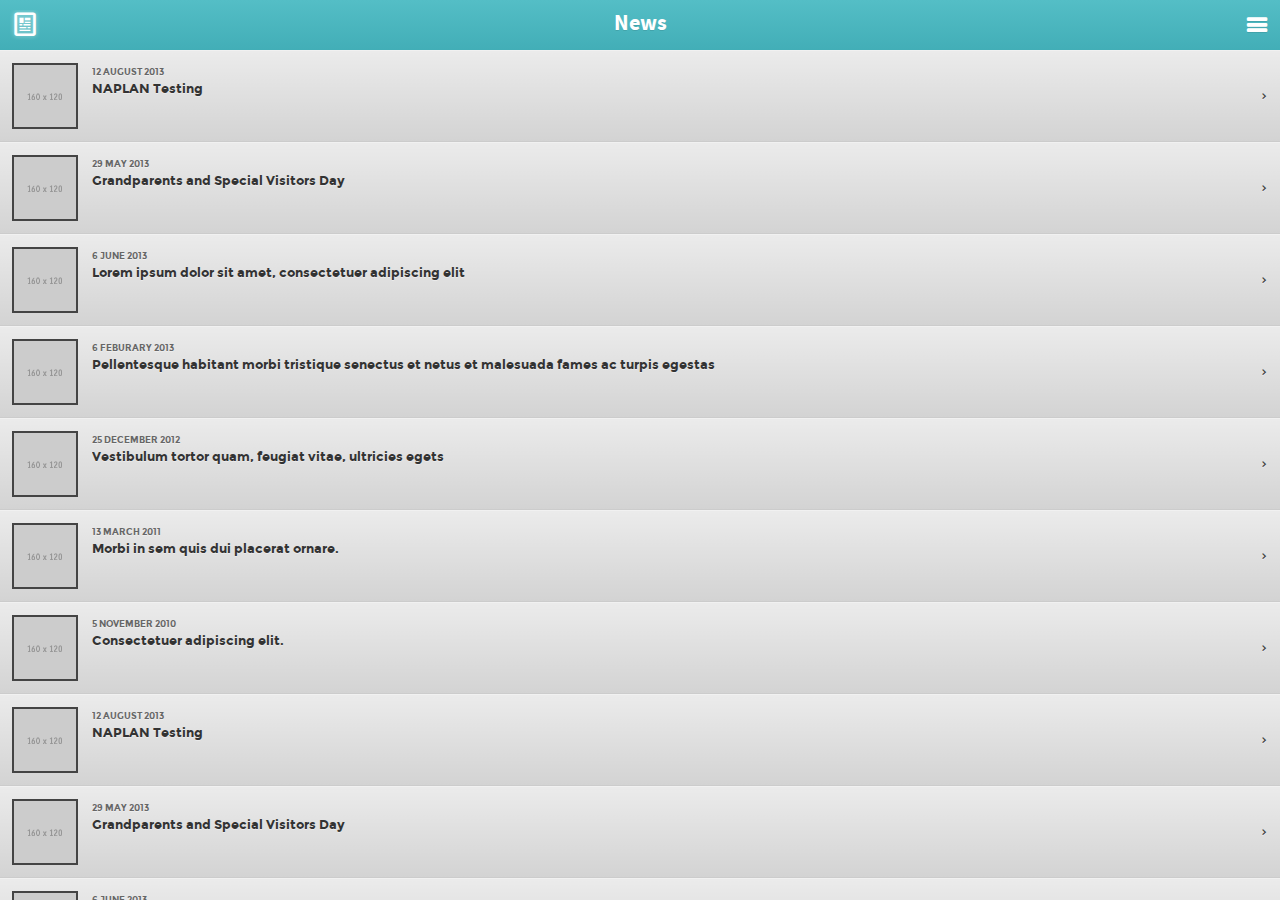
<file: news.html>
<!DOCTYPE html>
<html>
<head>
<meta charset="utf-8">
<meta name="viewport" content="width=device-width, initial-scale=1, maximum-scale=1, user-scalable=no">
<meta name="format-detection" content="telephone=no">
<title>St Joseph's Catholic College</title>
<!-- CSS:VENDOR -->
<!-- <link rel="stylesheet" href="lib/jqm/jquery.mobile-1.2.0.min.css"> -->
<!-- CSS:FONT -->
<link rel="stylesheet" href="lib/font/montserrat-webfont/font.css">
<link rel="stylesheet" href="lib/font/source-sans-pro-webfont/font.css">
<!-- CSS:ICON -->
<link rel="stylesheet" href="lib/icon/fontawesome/icon.css">
<link rel="stylesheet" href="lib/icon/fwicon/icon.css">
<!-- CSS:LIB -->
<link rel="stylesheet" href="lib/css/normalize.css">
<link rel="stylesheet" href="lib/css/animate.css">
<!-- CSS:APP -->
<link rel="stylesheet" href="lib/css/app.css">
<!-- CSS:CUSTOM -->
<style>
</style>
<!-- JS:PHONEGAP -->
<!--
<script src="phonegap.js"></script>
<script src="PushNotification.js"></script>
-->
<!-- JS:VENDOR -->
<script src="lib/js/zepto-1.0.all.min.js"></script>
<!--
<script src="lib/js/jquery-1.8.2.min.js"></script>
<script src="lib/js/jqm.mobileinit.js"></script>
<script src="lib/jqm/jquery.mobile-1.2.0.min.js"></script>
-->
<!-- JS:LIB -->
<script src="lib/js/fastclick.js"></script>
<script src="lib/js/ftscroller.js"></script>
</head>
<body class="bgPatternDark">

<!-- PAGE: NEWS -->
<div id="pgNews" class="page" data-role="page">
	<div class="pageHeader" data-role="header">
		<span class="headerTitle">News</span>
		<span class="headerIcon headerIconLeft"><i class="icon fwicon-article"></i></span>
		<a href="menu.html" class="headerBtn headerBtnRight btnMenu" data-role="button"><i class="icon fwicon-menu"></i></a>
	</div>
	<div class="pageContent bgPatternDark" data-role="content">
		<div class="scroller" data-role="scroller">
			<div id="newsList" class="list" data-role="list">
				<a href="article-news.html" class="item itemNews" data-role="button">
					<div class="imgThumb"><img src="lib/img/ph-160x120.gif" alt=""></div>
					<div class="content">
						<p class="date">12 August 2013</p>
						<p class="title">NAPLAN Testing</p>
					</div>
					<i class="icon fwicon-chevron-right"></i>
				</a>
				<a href="article-news.html" class="item itemNews" data-role="button">
					<div class="imgThumb"><img src="lib/img/ph-160x120.gif" alt=""></div>
					<div class="content">
						<p class="date">29 May 2013</p>
						<p class="title">Grandparents and Special Visitors Day</p>
					</div>
					<i class="icon fwicon-chevron-right"></i>
				</a>
				<a href="article-news.html" class="item itemNews" data-role="button">
					<div class="imgThumb"><img src="lib/img/ph-160x120.gif" alt=""></div>
					<div class="content">
						<p class="date">6 June 2013</p>
						<p class="title">Lorem ipsum dolor sit amet, consectetuer adipiscing elit</p>
					</div>
					<i class="icon fwicon-chevron-right"></i>
				</a>
				<a href="article-news.html" class="item itemNews" data-role="button">
					<div class="imgThumb"><img src="lib/img/ph-160x120.gif" alt=""></div>
					<div class="content">
						<p class="date">6 Feburary 2013</p>
						<p class="title">Pellentesque habitant morbi tristique senectus et netus et malesuada fames ac turpis egestas</p>
					</div>
					<i class="icon fwicon-chevron-right"></i>
				</a>
				<a href="article-news.html" class="item itemNews" data-role="button">
					<div class="imgThumb"><img src="lib/img/ph-160x120.gif" alt=""></div>
					<div class="content">
						<p class="date">25 December 2012</p>
						<p class="title">Vestibulum tortor quam, feugiat vitae, ultricies egets</p>
					</div>
					<i class="icon fwicon-chevron-right"></i>
				</a>
				<a href="article-news.html" class="item itemNews" data-role="button">
					<div class="imgThumb"><img src="lib/img/ph-160x120.gif" alt=""></div>
					<div class="content">
						<p class="date">13 March 2011</p>
						<p class="title">Morbi in sem quis dui placerat ornare.</p>
					</div>
					<i class="icon fwicon-chevron-right"></i>
				</a>
				<a href="article-news.html" class="item itemNews" data-role="button">
					<div class="imgThumb"><img src="lib/img/ph-160x120.gif" alt=""></div>
					<div class="content">
						<p class="date">5 November 2010</p>
						<p class="title">Consectetuer adipiscing elit.</p>
					</div>
					<i class="icon fwicon-chevron-right"></i>
				</a>
				<a href="article-news.html" class="item itemNews" data-role="button">
					<div class="imgThumb"><img src="lib/img/ph-160x120.gif" alt=""></div>
					<div class="content">
						<p class="date">12 August 2013</p>
						<p class="title">NAPLAN Testing</p>
					</div>
					<i class="icon fwicon-chevron-right"></i>
				</a>
				<a href="article-news.html" class="item itemNews" data-role="button">
					<div class="imgThumb"><img src="lib/img/ph-160x120.gif" alt=""></div>
					<div class="content">
						<p class="date">29 May 2013</p>
						<p class="title">Grandparents and Special Visitors Day</p>
					</div>
					<i class="icon fwicon-chevron-right"></i>
				</a>
				<a href="article-news.html" class="item itemNews" data-role="button">
					<div class="imgThumb"><img src="lib/img/ph-160x120.gif" alt=""></div>
					<div class="content">
						<p class="date">6 June 2013</p>
						<p class="title">Lorem ipsum dolor sit amet, consectetuer adipiscing elit</p>
					</div>
					<i class="icon fwicon-chevron-right"></i>
				</a>
				<a href="article-news.html" class="item itemNews" data-role="button">
					<div class="imgThumb"><img src="lib/img/ph-160x120.gif" alt=""></div>
					<div class="content">
						<p class="date">6 Feburary 2013</p>
						<p class="title">Pellentesque habitant morbi tristique senectus et netus et malesuada fames ac turpis egestas</p>
					</div>
					<i class="icon fwicon-chevron-right"></i>
				</a>
				<a href="article-news.html" class="item itemNews" data-role="button">
					<div class="imgThumb"><img src="lib/img/ph-160x120.gif" alt=""></div>
					<div class="content">
						<p class="date">25 December 2012</p>
						<p class="title">Vestibulum tortor quam, feugiat vitae, ultricies egets</p>
					</div>
					<i class="icon fwicon-chevron-right"></i>
				</a>
				<a href="article-news.html" class="item itemNews" data-role="button">
					<div class="imgThumb"><img src="lib/img/ph-160x120.gif" alt=""></div>
					<div class="content">
						<p class="date">13 March 2011</p>
						<p class="title">Morbi in sem quis dui placerat ornare.</p>
					</div>
					<i class="icon fwicon-chevron-right"></i>
				</a>
				<a href="article-news.html" class="item itemNews" data-role="button">
					<div class="imgThumb"><img src="lib/img/ph-160x120.gif" alt=""></div>
					<div class="content">
						<p class="date">5 November 2010</p>
						<p class="title">Consectetuer adipiscing elit.</p>
					</div>
					<i class="icon fwicon-chevron-right"></i>
				</a>
			</div>
		</div>
	</div>
</div><!-- /PAGE: NEWS -->

<!-- JS:APP -->
<script src="lib/js/app-utils.js"></script>
<script src="lib/js/app-data.js"></script>
<script src="lib/js/app-view.js"></script>
<script src="lib/js/app.js"></script>
<script src="lib/js/app-demo.js"></script>
<!-- JS:CUSTOM -->
<script>
</script>
</body>
</html>
</file>
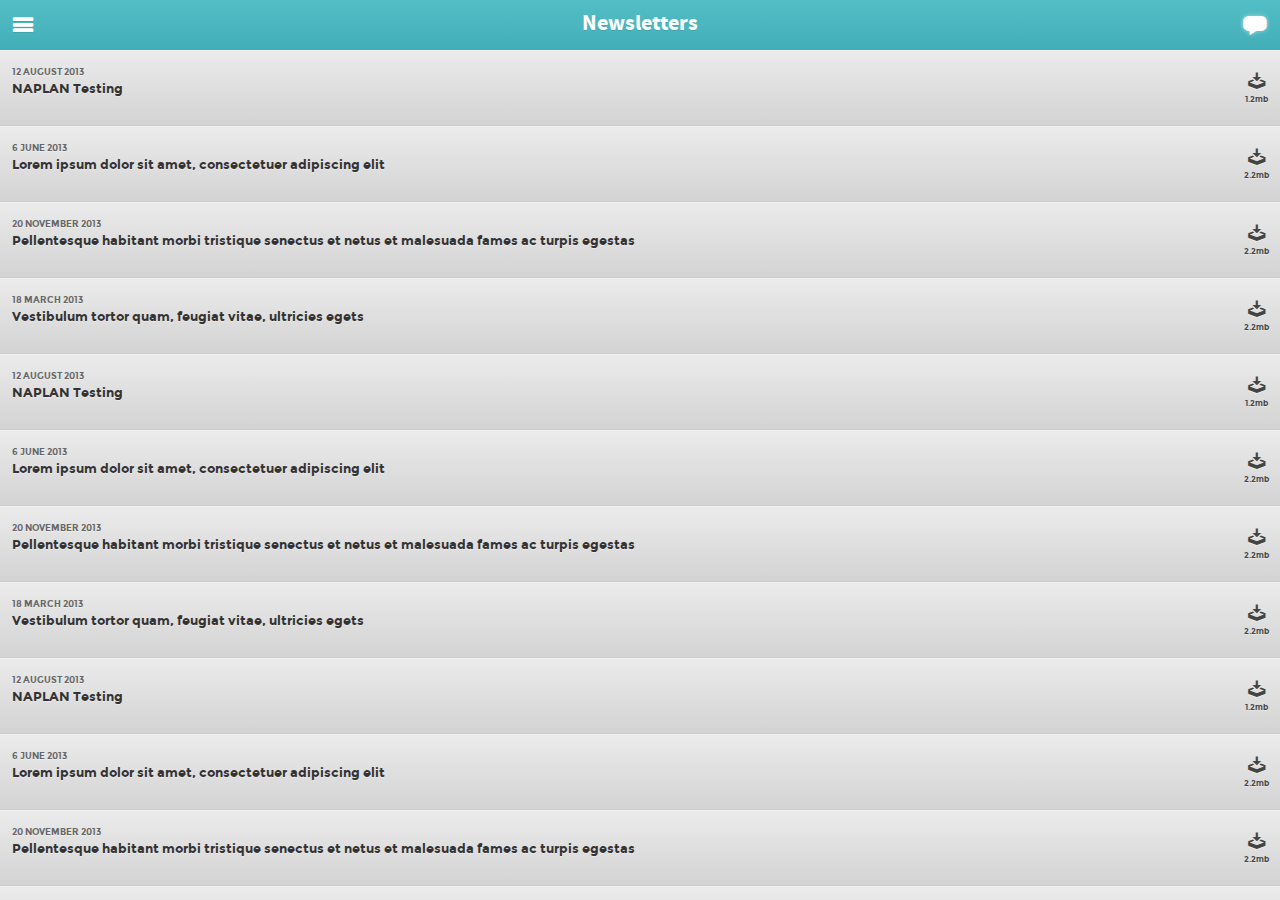
<file: newsletters.html>
<!DOCTYPE html>
<html>
<head>
<meta charset="utf-8">
<meta name="viewport" content="width=device-width, initial-scale=1, maximum-scale=1, user-scalable=no">
<meta name="format-detection" content="telephone=no">
<title>St Joseph's Catholic College</title>
<!-- CSS:VENDOR -->
<!-- <link rel="stylesheet" href="lib/jqm/jquery.mobile-1.2.0.min.css"> -->
<!-- CSS:FONT -->
<link rel="stylesheet" href="lib/font/montserrat-webfont/font.css">
<link rel="stylesheet" href="lib/font/source-sans-pro-webfont/font.css">
<!-- CSS:ICON -->
<link rel="stylesheet" href="lib/icon/fontawesome/icon.css">
<link rel="stylesheet" href="lib/icon/fwicon/icon.css">
<!-- CSS:LIB -->
<link rel="stylesheet" href="lib/css/normalize.css">
<link rel="stylesheet" href="lib/css/animate.css">
<!-- CSS:APP -->
<link rel="stylesheet" href="lib/css/app.css">
<!-- CSS:CUSTOM -->
<style>
</style>
<!-- JS:PHONEGAP -->
<!--
<script src="phonegap.js"></script>
<script src="PushNotification.js"></script>
-->
<!-- JS:VENDOR -->
<script src="lib/js/zepto-1.0.all.min.js"></script>
<!--
<script src="lib/js/jquery-1.8.2.min.js"></script>
<script src="lib/js/jqm.mobileinit.js"></script>
<script src="lib/jqm/jquery.mobile-1.2.0.min.js"></script>
-->
<!-- JS:LIB -->
<script src="lib/js/fastclick.js"></script>
<script src="lib/js/ftscroller.js"></script>
</head>
<body class="bgPatternDark">

<!-- PAGE: NEWSLETTER -->
<div id="pgNewsletters" class="page" data-role="page">
	<div class="pageHeader" data-role="header">
		<span class="headerTitle">Newsletters</span>
		<a href="menu.html" class="headerBtn headerBtnLeft btnMenu" data-role="button"><i class="icon fwicon-menu"></i></a>
		<span class="headerIcon headerIconRight"><i class="icon fwicon-speech"></i></span>
	</div>
	<div class="pageContent bgPatternDark" data-role="content">
		<div class="scroller" data-role="scroller">
			<div id="newsletterList" class="list" data-role="list">
				<article class="item itemNewsletter" data-role="button">
					<div class="content">
						<p class="date">12 August 2013</p>
						<p class="title">NAPLAN Testing</p>
					</div>
					<i class="icon iconLabel fwicon-download" data-content="1.2mb"></i>
				</article>
				<article class="item itemNewsletter" data-role="button">
					<div class="content">
						<p class="date">6 June 2013</p>
						<p class="title">Lorem ipsum dolor sit amet, consectetuer adipiscing elit</p>
					</div>
					<i class="icon iconLabel fwicon-download" data-content="2.2mb"></i>
				</article>
				<article class="item itemNewsletter" data-role="button">
					<div class="content">
						<p class="date">20 November 2013</p>
						<p class="title">Pellentesque habitant morbi tristique senectus et netus et malesuada fames ac turpis egestas</p>
					</div>
					<i class="icon iconLabel fwicon-download" data-content="2.2mb"></i>
				</article>
				<article class="item itemNewsletter" data-role="button">
					<div class="content">
						<p class="date">18 March 2013</p>
						<p class="title">Vestibulum tortor quam, feugiat vitae, ultricies egets</p>
					</div>
					<i class="icon iconLabel fwicon-download" data-content="2.2mb"></i>
				</article>
				<article class="item itemNewsletter" data-role="button">
					<div class="content">
						<p class="date">12 August 2013</p>
						<p class="title">NAPLAN Testing</p>
					</div>
					<i class="icon iconLabel fwicon-download" data-content="1.2mb"></i>
				</article>
				<article class="item itemNewsletter" data-role="button">
					<div class="content">
						<p class="date">6 June 2013</p>
						<p class="title">Lorem ipsum dolor sit amet, consectetuer adipiscing elit</p>
					</div>
					<i class="icon iconLabel fwicon-download" data-content="2.2mb"></i>
				</article>
				<article class="item itemNewsletter" data-role="button">
					<div class="content">
						<p class="date">20 November 2013</p>
						<p class="title">Pellentesque habitant morbi tristique senectus et netus et malesuada fames ac turpis egestas</p>
					</div>
					<i class="icon iconLabel fwicon-download" data-content="2.2mb"></i>
				</article>
				<article class="item itemNewsletter" data-role="button">
					<div class="content">
						<p class="date">18 March 2013</p>
						<p class="title">Vestibulum tortor quam, feugiat vitae, ultricies egets</p>
					</div>
					<i class="icon iconLabel fwicon-download" data-content="2.2mb"></i>
				</article>
				<article class="item itemNewsletter" data-role="button">
					<div class="content">
						<p class="date">12 August 2013</p>
						<p class="title">NAPLAN Testing</p>
					</div>
					<i class="icon iconLabel fwicon-download" data-content="1.2mb"></i>
				</article>
				<article class="item itemNewsletter" data-role="button">
					<div class="content">
						<p class="date">6 June 2013</p>
						<p class="title">Lorem ipsum dolor sit amet, consectetuer adipiscing elit</p>
					</div>
					<i class="icon iconLabel fwicon-download" data-content="2.2mb"></i>
				</article>
				<article class="item itemNewsletter" data-role="button">
					<div class="content">
						<p class="date">20 November 2013</p>
						<p class="title">Pellentesque habitant morbi tristique senectus et netus et malesuada fames ac turpis egestas</p>
					</div>
					<i class="icon iconLabel fwicon-download" data-content="2.2mb"></i>
				</article>
				<article class="item itemNewsletter" data-role="button">
					<div class="content">
						<p class="date">18 March 2013</p>
						<p class="title">Vestibulum tortor quam, feugiat vitae, ultricies egets</p>
					</div>
					<i class="icon iconLabel fwicon-download" data-content="2.2mb"></i>
				</article>
			</div>
		</div>
	</div>
</div><!-- /PAGE: NEWSLETTER -->

<!-- JS:APP -->
<script src="lib/js/app-utils.js"></script>
<script src="lib/js/app-data.js"></script>
<script src="lib/js/app-view.js"></script>
<script src="lib/js/app.js"></script>
<script src="lib/js/app-demo.js"></script>
<!-- JS:CUSTOM -->
<script>
</script>
</body>
</html>
</file>
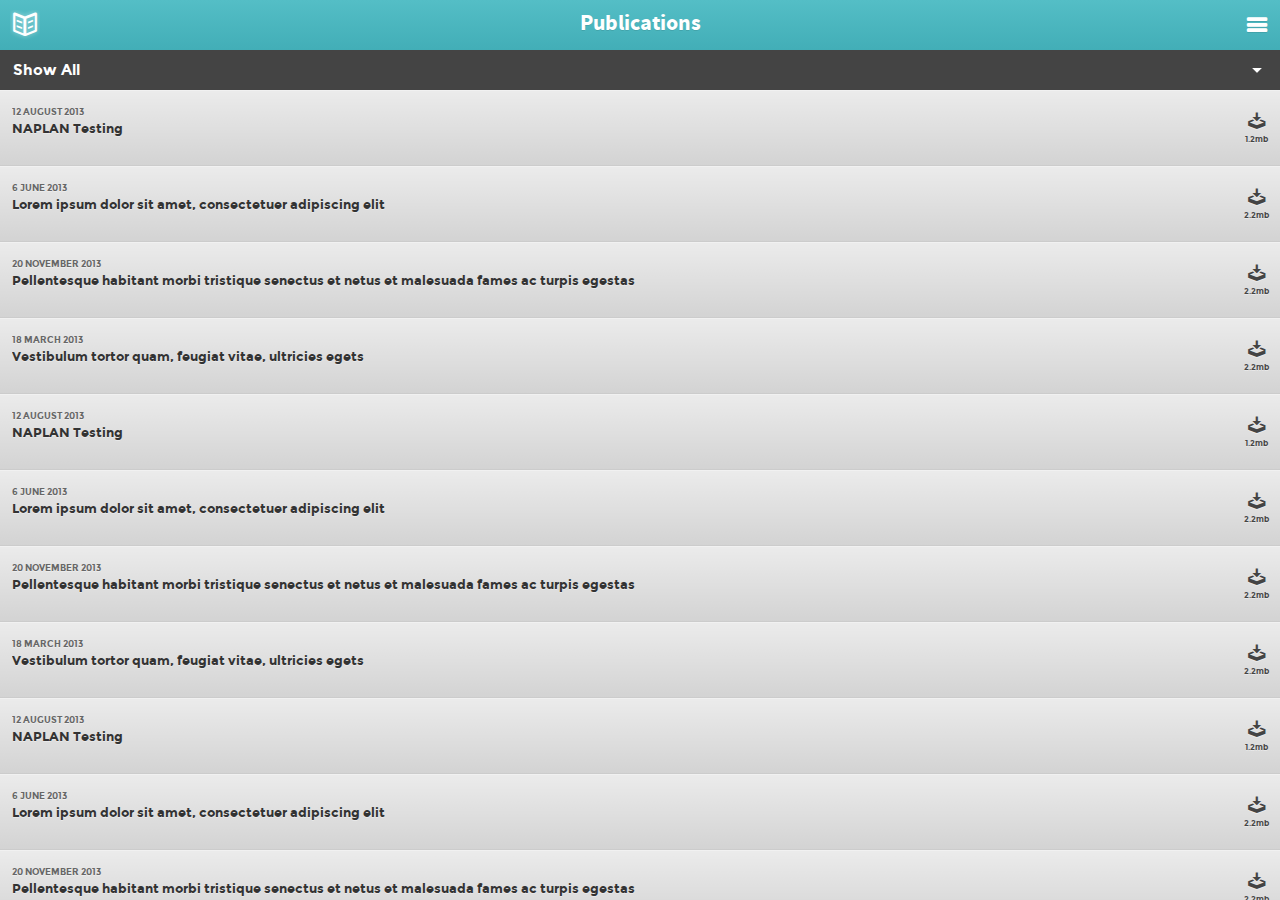
<file: pubs.html>
<!DOCTYPE html>
<html>
<head>
<meta charset="utf-8">
<meta name="viewport" content="width=device-width, initial-scale=1, maximum-scale=1, user-scalable=no">
<meta name="format-detection" content="telephone=no">
<title>St Joseph's Catholic College</title>
<!-- CSS:VENDOR -->
<!-- <link rel="stylesheet" href="lib/jqm/jquery.mobile-1.2.0.min.css"> -->
<!-- CSS:FONT -->
<link rel="stylesheet" href="lib/font/montserrat-webfont/font.css">
<link rel="stylesheet" href="lib/font/source-sans-pro-webfont/font.css">
<!-- CSS:ICON -->
<link rel="stylesheet" href="lib/icon/fontawesome/icon.css">
<link rel="stylesheet" href="lib/icon/fwicon/icon.css">
<!-- CSS:LIB -->
<link rel="stylesheet" href="lib/css/normalize.css">
<link rel="stylesheet" href="lib/css/animate.css">
<!-- CSS:APP -->
<link rel="stylesheet" href="lib/css/app.css">
<!-- CSS:CUSTOM -->
<style>
</style>
<!-- JS:PHONEGAP -->
<!--
<script src="phonegap.js"></script>
<script src="PushNotification.js"></script>
-->
<!-- JS:VENDOR -->
<script src="lib/js/zepto-1.0.all.min.js"></script>
<!--
<script src="lib/js/jquery-1.8.2.min.js"></script>
<script src="lib/js/jqm.mobileinit.js"></script>
<script src="lib/jqm/jquery.mobile-1.2.0.min.js"></script>
-->
<!-- JS:LIB -->
<script src="lib/js/fastclick.js"></script>
<script src="lib/js/ftscroller.js"></script>
</head>
<body class="bgPatternDark">

<!-- PAGE: NEWSLETTER -->
<div id="pgNewsletters" class="page" data-role="page">
	<div class="pageHeader" data-role="header">
		<span class="headerTitle">Publications</span>
		<span class="headerIcon headerIconLeft"><i class="icon fwicon-open-book"></i></span>
		<a href="menu.html" class="headerBtn headerBtnRight btnMenu" data-role="button"><i class="icon fwicon-menu"></i></a>
	</div>
	<select id="filter" class="pageFormTitle">
		<option>Show All</option>
		<option>Annual Reports</option>
		<option>Newsletters</option>
	</select>
	<div class="pageContent bgPatternDark" data-role="content">
		<div class="scroller" data-role="scroller">
			<div id="newsletterList" class="list" data-role="list">
				<a class="item itemNewsletter" data-role="button">
					<div class="content">
						<p class="date">12 August 2013</p>
						<p class="title">NAPLAN Testing</p>
					</div>
					<i class="icon iconLabel fwicon-download" data-content="1.2mb"></i>
				</a>
				<a class="item itemNewsletter" data-role="button">
					<div class="content">
						<p class="date">6 June 2013</p>
						<p class="title">Lorem ipsum dolor sit amet, consectetuer adipiscing elit</p>
					</div>
					<i class="icon iconLabel fwicon-download" data-content="2.2mb"></i>
				</a>
				<a class="item itemNewsletter" data-role="button">
					<div class="content">
						<p class="date">20 November 2013</p>
						<p class="title">Pellentesque habitant morbi tristique senectus et netus et malesuada fames ac turpis egestas</p>
					</div>
					<i class="icon iconLabel fwicon-download" data-content="2.2mb"></i>
				</a>
				<a class="item itemNewsletter" data-role="button">
					<div class="content">
						<p class="date">18 March 2013</p>
						<p class="title">Vestibulum tortor quam, feugiat vitae, ultricies egets</p>
					</div>
					<i class="icon iconLabel fwicon-download" data-content="2.2mb"></i>
				</a>
				<a class="item itemNewsletter" data-role="button">
					<div class="content">
						<p class="date">12 August 2013</p>
						<p class="title">NAPLAN Testing</p>
					</div>
					<i class="icon iconLabel fwicon-download" data-content="1.2mb"></i>
				</a>
				<a class="item itemNewsletter" data-role="button">
					<div class="content">
						<p class="date">6 June 2013</p>
						<p class="title">Lorem ipsum dolor sit amet, consectetuer adipiscing elit</p>
					</div>
					<i class="icon iconLabel fwicon-download" data-content="2.2mb"></i>
				</a>
				<a class="item itemNewsletter" data-role="button">
					<div class="content">
						<p class="date">20 November 2013</p>
						<p class="title">Pellentesque habitant morbi tristique senectus et netus et malesuada fames ac turpis egestas</p>
					</div>
					<i class="icon iconLabel fwicon-download" data-content="2.2mb"></i>
				</a>
				<a class="item itemNewsletter" data-role="button">
					<div class="content">
						<p class="date">18 March 2013</p>
						<p class="title">Vestibulum tortor quam, feugiat vitae, ultricies egets</p>
					</div>
					<i class="icon iconLabel fwicon-download" data-content="2.2mb"></i>
				</a>
				<a class="item itemNewsletter" data-role="button">
					<div class="content">
						<p class="date">12 August 2013</p>
						<p class="title">NAPLAN Testing</p>
					</div>
					<i class="icon iconLabel fwicon-download" data-content="1.2mb"></i>
				</a>
				<a class="item itemNewsletter" data-role="button">
					<div class="content">
						<p class="date">6 June 2013</p>
						<p class="title">Lorem ipsum dolor sit amet, consectetuer adipiscing elit</p>
					</div>
					<i class="icon iconLabel fwicon-download" data-content="2.2mb"></i>
				</a>
				<a class="item itemNewsletter" data-role="button">
					<div class="content">
						<p class="date">20 November 2013</p>
						<p class="title">Pellentesque habitant morbi tristique senectus et netus et malesuada fames ac turpis egestas</p>
					</div>
					<i class="icon iconLabel fwicon-download" data-content="2.2mb"></i>
				</a>
				<a class="item itemNewsletter" data-role="button">
					<div class="content">
						<p class="date">18 March 2013</p>
						<p class="title">Vestibulum tortor quam, feugiat vitae, ultricies egets</p>
					</div>
					<i class="icon iconLabel fwicon-download" data-content="2.2mb"></i>
				</a>
			</div>
		</div>
	</div>
</div><!-- /PAGE: NEWSLETTER -->

<!-- JS:APP -->
<script src="lib/js/app-utils.js"></script>
<script src="lib/js/app-data.js"></script>
<script src="lib/js/app-view.js"></script>
<script src="lib/js/app.js"></script>
<script src="lib/js/app-demo.js"></script>
<!-- JS:CUSTOM -->
<script>
</script>
</body>
</html>
</file>
<file: lib/font/montserrat-webfont/font.css>
/* Generated by Font Squirrel (http://www.fontsquirrel.com) on May 7, 2013 */
@font-face {
    font-family:'Montserrat';
    src: url('montserrat-regular-webfont.ttf') format('truetype'),
         url('montserrat-regular-webfont.svg#montserratregular') format('svg');
    font-weight:400;
    font-style:normal;
}
@font-face {
    font-family:'Montserrat';
    src: url('montserrat-bold-webfont.ttf') format('truetype'),
         url('montserrat-bold-webfont.svg#montserratbold') format('svg');
    font-weight:700;
    font-style:normal;
}
</file>
<file: lib/font/source-sans-pro-webfont/font.css>
/* Generated by Font Squirrel (http://www.fontsquirrel.com) on May 7, 2013 01:45:09 AM America/New_York */

/* light */
@font-face {
    font-family:'SourceSansPro';
    src: url('SourceSansPro-ExtraLight-webfont.ttf') format('truetype'),
         url('SourceSansPro-ExtraLight-webfont.svg#SourceSansProExtraLight') format('svg');
    font-weight:200;
    font-style:normal;
}
@font-face {
    font-family:'SourceSansPro';
    src: url('SourceSansPro-ExtraLightIt-webfont.ttf') format('truetype'),
         url('SourceSansPro-ExtraLightIt-webfont.svg#SourceSansProExtraLightItalic') format('svg');
    font-weight:200;
    font-style:italic;
}

/* book */
@font-face {
    font-family:'SourceSansPro';
    src: url('SourceSansPro-Light-webfont.ttf') format('truetype'),
         url('SourceSansPro-Light-webfont.svg#SourceSansProLight') format('svg');
    font-weight:300;
    font-style:normal;
}
@font-face {
    font-family:'SourceSansPro';
    src: url('SourceSansPro-LightIt-webfont.ttf') format('truetype'),
         url('SourceSansPro-LightIt-webfont.svg#SourceSansProLightItalic') format('svg');
    font-weight:300;
    font-style:italic;
}

/* regular */
@font-face {
    font-family:'SourceSansPro';
    src: url('SourceSansPro-Regular-webfont.ttf') format('truetype'),
         url('SourceSansPro-Regular-webfont.svg#SourceSansProRegular') format('svg');
    font-weight:400;
    font-style:normal;
}
@font-face {
    font-family:'SourceSansPro';
    src: url('SourceSansPro-It-webfont.ttf') format('truetype'),
         url('SourceSansPro-It-webfont.svg#SourceSansProItalic') format('svg');
    font-weight:400;
    font-style:italic;
}

/* semibold */
@font-face {
    font-family:'SourceSansPro';
    src: url('SourceSansPro-Semibold-webfont.ttf') format('truetype'),
         url('SourceSansPro-Semibold-webfont.svg#SourceSansProSemibold') format('svg');
    font-weight:600;
    font-style:normal;
}
@font-face {
    font-family:'SourceSansPro';
    src: url('SourceSansPro-SemiboldIt-webfont.ttf') format('truetype'),
         url('SourceSansPro-SemiboldIt-webfont.svg#SourceSansProSemiboldItalic') format('svg');
    font-weight:600;
    font-style:italic;
}

/* bold */
@font-face {
    font-family:'SourceSansPro';
    src: url('SourceSansPro-Bold-webfont.ttf') format('truetype'),
         url('SourceSansPro-Bold-webfont.svg#SourceSansProBold') format('svg');
    font-weight:700;
    font-style:normal;
}
@font-face {
    font-family:'SourceSansPro';
    src: url('SourceSansPro-BoldIt-webfont.ttf') format('truetype'),
         url('SourceSansPro-BoldIt-webfont.svg#SourceSansProBoldItalic') format('svg');
    font-weight:700;
    font-style:italic;
}

/* ultrabold */
@font-face {
    font-family:'SourceSansPro';
    src: url('SourceSansPro-Black-webfont.ttf') format('truetype'),
         url('SourceSansPro-Black-webfont.svg#SourceSansProBlack') format('svg');
    font-weight:900;
    font-style:normal;
}
@font-face {
    font-family:'SourceSansPro';
    src: url('SourceSansPro-BlackIt-webfont.ttf') format('truetype'),
         url('SourceSansPro-BlackIt-webfont.svg#SourceSansProBlackItalic') format('svg');
    font-weight:900;
    font-style:italic;
}
</file>
<file: lib/icon/fontawesome/icon.css>
@charset "utf-8";
/* ----------------------------------------------------------------------------------- 
   @font-face definition
   ----------------------------------------------------------------------------------- */

/* FontAwesome */
@font-face {
	font-family:"FontAwesome";
	src:url('fontawesome-webfont.ttf') format('truetype'),
		url('fontawesome-webfont.svg#fontawesomeregular') format('svg');
	font-weight:normal;
	font-style:normal; }

/* force chrome to render SVG font 
@media screen and (-webkit-min-device-pixel-ratio:0) {
    @font-face {
        font-family:"FontAwesome";
		src:url('fontawesome-webfont.svg#fontawesomeregular') format('svg');
    }
} */

/* ----------------------------------------------------------------------------------- 
   icon generic
   ----------------------------------------------------------------------------------- */

/* common */
[class^="icon-"]:before,
[class*=" icon-"]:before { 
	font-style:normal;
	font-weight:normal;
	text-align:center;
	text-decoration:none;
	-webkit-font-smoothing:antialiased;
	speak:none; }

/* FontAwesome */
[class^="icon-"]:before,
[class*=" icon-"]:before { font-family:'FontAwesome'; }

/* ----------------------------------------------------------------------------------- 
   FontAwesome classes
   ----------------------------------------------------------------------------------- */

/*  Font Awesome uses the Unicode Private Use Area (PUA) to ensure screen
    readers do not read off random characters that represent icons */
.icon-glass:before                { content: "\f000"; }
.icon-music:before                { content: "\f001"; }
.icon-search:before               { content: "\f002"; }
.icon-envelope:before             { content: "\f003"; }
.icon-heart:before                { content: "\f004"; }
.icon-star:before                 { content: "\f005"; }
.icon-star-empty:before           { content: "\f006"; }
.icon-user:before                 { content: "\f007"; }
.icon-film:before                 { content: "\f008"; }
.icon-th-large:before             { content: "\f009"; }
.icon-th:before                   { content: "\f00a"; }
.icon-th-list:before              { content: "\f00b"; }
.icon-ok:before                   { content: "\f00c"; }
.icon-remove:before               { content: "\f00d"; }
.icon-zoom-in:before              { content: "\f00e"; }
.icon-zoom-out:before             { content: "\f010"; }
.icon-off:before                  { content: "\f011"; }
.icon-signal:before               { content: "\f012"; }
.icon-cog:before                  { content: "\f013"; }
.icon-trash:before                { content: "\f014"; }
.icon-home:before                 { content: "\f015"; }
.icon-file:before                 { content: "\f016"; }
.icon-time:before                 { content: "\f017"; }
.icon-road:before                 { content: "\f018"; }
.icon-download-alt:before         { content: "\f019"; }
.icon-download:before             { content: "\f01a"; }
.icon-upload:before               { content: "\f01b"; }
.icon-inbox:before                { content: "\f01c"; }
.icon-play-circle:before          { content: "\f01d"; }
.icon-repeat:before               { content: "\f01e"; }
/* \f020 doesn't work in Safari. all shifted one down */
.icon-refresh:before              { content: "\f021"; }
.icon-list-alt:before             { content: "\f022"; }
.icon-lock:before                 { content: "\f023"; }
.icon-flag:before                 { content: "\f024"; }
.icon-headphones:before           { content: "\f025"; }
.icon-volume-off:before           { content: "\f026"; }
.icon-volume-down:before          { content: "\f027"; }
.icon-volume-up:before            { content: "\f028"; }
.icon-qrcode:before               { content: "\f029"; }
.icon-barcode:before              { content: "\f02a"; }
.icon-tag:before                  { content: "\f02b"; }
.icon-tags:before                 { content: "\f02c"; }
.icon-book:before                 { content: "\f02d"; }
.icon-bookmark:before             { content: "\f02e"; }
.icon-print:before                { content: "\f02f"; }
.icon-camera:before               { content: "\f030"; }
.icon-font:before                 { content: "\f031"; }
.icon-bold:before                 { content: "\f032"; }
.icon-italic:before               { content: "\f033"; }
.icon-text-height:before          { content: "\f034"; }
.icon-text-width:before           { content: "\f035"; }
.icon-align-left:before           { content: "\f036"; }
.icon-align-center:before         { content: "\f037"; }
.icon-align-right:before          { content: "\f038"; }
.icon-align-justify:before        { content: "\f039"; }
.icon-list:before                 { content: "\f03a"; }
.icon-indent-left:before          { content: "\f03b"; }
.icon-indent-right:before         { content: "\f03c"; }
.icon-facetime-video:before       { content: "\f03d"; }
.icon-picture:before              { content: "\f03e"; }
.icon-pencil:before               { content: "\f040"; }
.icon-map-marker:before           { content: "\f041"; }
.icon-adjust:before               { content: "\f042"; }
.icon-tint:before                 { content: "\f043"; }
.icon-edit:before                 { content: "\f044"; }
.icon-share:before                { content: "\f045"; }
.icon-check:before                { content: "\f046"; }
.icon-move:before                 { content: "\f047"; }
.icon-step-backward:before        { content: "\f048"; }
.icon-fast-backward:before        { content: "\f049"; }
.icon-backward:before             { content: "\f04a"; }
.icon-play:before                 { content: "\f04b"; }
.icon-pause:before                { content: "\f04c"; }
.icon-stop:before                 { content: "\f04d"; }
.icon-forward:before              { content: "\f04e"; }
.icon-fast-forward:before         { content: "\f050"; }
.icon-step-forward:before         { content: "\f051"; }
.icon-eject:before                { content: "\f052"; }
.icon-chevron-left:before         { content: "\f053"; }
.icon-chevron-right:before        { content: "\f054"; }
.icon-plus-sign:before            { content: "\f055"; }
.icon-minus-sign:before           { content: "\f056"; }
.icon-remove-sign:before          { content: "\f057"; }
.icon-ok-sign:before              { content: "\f058"; }
.icon-question-sign:before        { content: "\f059"; }
.icon-info-sign:before            { content: "\f05a"; }
.icon-screenshot:before           { content: "\f05b"; }
.icon-remove-circle:before        { content: "\f05c"; }
.icon-ok-circle:before            { content: "\f05d"; }
.icon-ban-circle:before           { content: "\f05e"; }
.icon-arrow-left:before           { content: "\f060"; }
.icon-arrow-right:before          { content: "\f061"; }
.icon-arrow-up:before             { content: "\f062"; }
.icon-arrow-down:before           { content: "\f063"; }
.icon-share-alt:before            { content: "\f064"; }
.icon-resize-full:before          { content: "\f065"; }
.icon-resize-small:before         { content: "\f066"; }
.icon-plus:before                 { content: "\f067"; }
.icon-minus:before                { content: "\f068"; }
.icon-asterisk:before             { content: "\f069"; }
.icon-exclamation-sign:before     { content: "\f06a"; }
.icon-gift:before                 { content: "\f06b"; }
.icon-leaf:before                 { content: "\f06c"; }
.icon-fire:before                 { content: "\f06d"; }
.icon-eye-open:before             { content: "\f06e"; }
.icon-eye-close:before            { content: "\f070"; }
.icon-warning-sign:before         { content: "\f071"; }
.icon-plane:before                { content: "\f072"; }
.icon-calendar:before             { content: "\f073"; }
.icon-random:before               { content: "\f074"; }
.icon-comment:before              { content: "\f075"; }
.icon-magnet:before               { content: "\f076"; }
.icon-chevron-up:before           { content: "\f077"; }
.icon-chevron-down:before         { content: "\f078"; }
.icon-retweet:before              { content: "\f079"; }
.icon-shopping-cart:before        { content: "\f07a"; }
.icon-folder-close:before         { content: "\f07b"; }
.icon-folder-open:before          { content: "\f07c"; }
.icon-resize-vertical:before      { content: "\f07d"; }
.icon-resize-horizontal:before    { content: "\f07e"; }
.icon-bar-chart:before            { content: "\f080"; }
.icon-twitter-sign:before         { content: "\f081"; }
.icon-facebook-sign:before        { content: "\f082"; }
.icon-camera-retro:before         { content: "\f083"; }
.icon-key:before                  { content: "\f084"; }
.icon-cogs:before                 { content: "\f085"; }
.icon-comments:before             { content: "\f086"; }
.icon-thumbs-up:before            { content: "\f087"; }
.icon-thumbs-down:before          { content: "\f088"; }
.icon-star-half:before            { content: "\f089"; }
.icon-heart-empty:before          { content: "\f08a"; }
.icon-signout:before              { content: "\f08b"; }
.icon-linkedin-sign:before        { content: "\f08c"; }
.icon-pushpin:before              { content: "\f08d"; }
.icon-external-link:before        { content: "\f08e"; }
.icon-signin:before               { content: "\f090"; }
.icon-trophy:before               { content: "\f091"; }
.icon-github-sign:before          { content: "\f092"; }
.icon-upload-alt:before           { content: "\f093"; }
.icon-lemon:before                { content: "\f094"; }
.icon-phone:before                { content: "\f095"; }
.icon-check-empty:before          { content: "\f096"; }
.icon-bookmark-empty:before       { content: "\f097"; }
.icon-phone-sign:before           { content: "\f098"; }
.icon-twitter:before              { content: "\f099"; }
.icon-facebook:before             { content: "\f09a"; }
.icon-github:before               { content: "\f09b"; }
.icon-unlock:before               { content: "\f09c"; }
.icon-credit-card:before          { content: "\f09d"; }
.icon-rss:before                  { content: "\f09e"; }
.icon-hdd:before                  { content: "\f0a0"; }
.icon-bullhorn:before             { content: "\f0a1"; }
.icon-bell:before                 { content: "\f0a2"; }
.icon-certificate:before          { content: "\f0a3"; }
.icon-hand-right:before           { content: "\f0a4"; }
.icon-hand-left:before            { content: "\f0a5"; }
.icon-hand-up:before              { content: "\f0a6"; }
.icon-hand-down:before            { content: "\f0a7"; }
.icon-circle-arrow-left:before    { content: "\f0a8"; }
.icon-circle-arrow-right:before   { content: "\f0a9"; }
.icon-circle-arrow-up:before      { content: "\f0aa"; }
.icon-circle-arrow-down:before    { content: "\f0ab"; }
.icon-globe:before                { content: "\f0ac"; }
.icon-wrench:before               { content: "\f0ad"; }
.icon-tasks:before                { content: "\f0ae"; }
.icon-filter:before               { content: "\f0b0"; }
.icon-briefcase:before            { content: "\f0b1"; }
.icon-fullscreen:before           { content: "\f0b2"; }
.icon-group:before                { content: "\f0c0"; }
.icon-link:before                 { content: "\f0c1"; }
.icon-cloud:before                { content: "\f0c2"; }
.icon-beaker:before               { content: "\f0c3"; }
.icon-cut:before                  { content: "\f0c4"; }
.icon-copy:before                 { content: "\f0c5"; }
.icon-paper-clip:before           { content: "\f0c6"; }
.icon-save:before                 { content: "\f0c7"; }
.icon-sign-blank:before           { content: "\f0c8"; }
.icon-reorder:before              { content: "\f0c9"; }
.icon-list-ul:before              { content: "\f0ca"; }
.icon-list-ol:before              { content: "\f0cb"; }
.icon-strikethrough:before        { content: "\f0cc"; }
.icon-underline:before            { content: "\f0cd"; }
.icon-table:before                { content: "\f0ce"; }
.icon-magic:before                { content: "\f0d0"; }
.icon-truck:before                { content: "\f0d1"; }
.icon-pinterest:before            { content: "\f0d2"; }
.icon-pinterest-sign:before       { content: "\f0d3"; }
.icon-google-plus-sign:before     { content: "\f0d4"; }
.icon-google-plus:before          { content: "\f0d5"; }
.icon-money:before                { content: "\f0d6"; }
.icon-caret-down:before           { content: "\f0d7"; }
.icon-caret-up:before             { content: "\f0d8"; }
.icon-caret-left:before           { content: "\f0d9"; }
.icon-caret-right:before          { content: "\f0da"; }
.icon-columns:before              { content: "\f0db"; }
.icon-sort:before                 { content: "\f0dc"; }
.icon-sort-down:before            { content: "\f0dd"; }
.icon-sort-up:before              { content: "\f0de"; }
.icon-envelope-alt:before         { content: "\f0e0"; }
.icon-linkedin:before             { content: "\f0e1"; }
.icon-undo:before                 { content: "\f0e2"; }
.icon-legal:before                { content: "\f0e3"; }
.icon-dashboard:before            { content: "\f0e4"; }
.icon-comment-alt:before          { content: "\f0e5"; }
.icon-comments-alt:before         { content: "\f0e6"; }
.icon-bolt:before                 { content: "\f0e7"; }
.icon-sitemap:before              { content: "\f0e8"; }
.icon-umbrella:before             { content: "\f0e9"; }
.icon-paste:before                { content: "\f0ea"; }
.icon-lightbulb:before            { content: "\f0eb"; }
.icon-exchange:before             { content: "\f0ec"; }
.icon-cloud-download:before       { content: "\f0ed"; }
.icon-cloud-upload:before         { content: "\f0ee"; }
.icon-user-md:before              { content: "\f0f0"; }
.icon-stethoscope:before          { content: "\f0f1"; }
.icon-suitcase:before             { content: "\f0f2"; }
.icon-bell-alt:before             { content: "\f0f3"; }
.icon-coffee:before               { content: "\f0f4"; }
.icon-food:before                 { content: "\f0f5"; }
.icon-file-alt:before             { content: "\f0f6"; }
.icon-building:before             { content: "\f0f7"; }
.icon-hospital:before             { content: "\f0f8"; }
.icon-ambulance:before            { content: "\f0f9"; }
.icon-medkit:before               { content: "\f0fa"; }
.icon-fighter-jet:before          { content: "\f0fb"; }
.icon-beer:before                 { content: "\f0fc"; }
.icon-h-sign:before               { content: "\f0fd"; }
.icon-plus-sign-alt:before        { content: "\f0fe"; }
.icon-double-angle-left:before    { content: "\f100"; }
.icon-double-angle-right:before   { content: "\f101"; }
.icon-double-angle-up:before      { content: "\f102"; }
.icon-double-angle-down:before    { content: "\f103"; }
.icon-angle-left:before           { content: "\f104"; }
.icon-angle-right:before          { content: "\f105"; }
.icon-angle-up:before             { content: "\f106"; }
.icon-angle-down:before           { content: "\f107"; }
.icon-desktop:before              { content: "\f108"; }
.icon-laptop:before               { content: "\f109"; }
.icon-tablet:before               { content: "\f10a"; }
.icon-mobile-phone:before         { content: "\f10b"; }
.icon-circle-blank:before         { content: "\f10c"; }
.icon-quote-left:before           { content: "\f10d"; }
.icon-quote-right:before          { content: "\f10e"; }
.icon-spinner:before              { content: "\f110"; }
.icon-circle:before               { content: "\f111"; }
.icon-reply:before                { content: "\f112"; }
.icon-github-alt:before           { content: "\f113"; }
.icon-folder-close-alt:before     { content: "\f114"; }
.icon-folder-open-alt:before      { content: "\f115"; }

/* animation */
.icon-spin {
  -moz-animation:spin 2s infinite linear;
  -o-animation:spin 2s infinite linear;
  -webkit-animation:spin 2s infinite linear;
  animation:spin 2s infinite linear; }
@-webkit-keyframes spin { 0% { -webkit-transform:rotate(0deg); } 	100% { -webkit-transform:rotate(359deg); } }
@-moz-keyframes spin 	{ 0% { -moz-transform:rotate(0deg); } 		100% { -moz-transform:rotate(359deg); } }
@-ms-keyframes spin		{ 0% { -ms-transform:rotate(0deg); }		100% { -ms-transform:rotate(359deg); } }
@-o-keyframes spin 		{ 0% { -o-transform:rotate(0deg); } 		100% { -o-transform:rotate(359deg); } }
@keyframes spin			{ 0% { transform:rotate(0deg); }			100% { transform:rotate(359deg); } }
</file>
<file: lib/icon/fwicon/icon.css>
@charset "utf-8";
/* ----------------------------------------------------------------------------------- 
   @font-face definition
   ----------------------------------------------------------------------------------- */

@font-face { 
	font-family:"fwicon"; 
	src:url('fwicon.ttf') format('truetype'), 
		url('fwicon.svg#fwicon') format('svg'); 
	font-weight:normal; 
	font-style:normal; }

/* ----------------------------------------------------------------------------------- 
   icon generic
   ----------------------------------------------------------------------------------- */
   
[class^="fwicon-"]:before,
[class*=" fwicon-"]:before { 
	font-family:'fwicon'; 
	font-style:normal; 
	font-weight:normal; 
	text-align:center; 
	text-decoration:none;
	-webkit-font-smoothing: antialiased;
	speak:none; }

/* ----------------------------------------------------------------------------------- 
   fwicon classes
   ----------------------------------------------------------------------------------- */

.fwicon-view:before					{ content: "\e000"; }
.fwicon-video:before				{ content: "\e001"; }
.fwicon-users:before				{ content: "\e002"; }
.fwicon-user:before					{ content: "\e003"; }
.fwicon-tick:before					{ content: "\e004"; }
.fwicon-star:before					{ content: "\e005"; }
.fwicon-speech:before				{ content: "\e006"; }
.fwicon-scroll:before				{ content: "\e007"; }
.fwicon-plus:before					{ content: "\e008"; }
.fwicon-play:before					{ content: "\e009"; }
.fwicon-phone:before				{ content: "\e00a"; }
.fwicon-minus:before				{ content: "\e00b"; }
.fwicon-menu:before					{ content: "\e00c"; }
.fwicon-marker:before				{ content: "\e00d"; }
.fwicon-mail:before					{ content: "\e00e"; }
.fwicon-link:before					{ content: "\e00f"; }
.fwicon-key:before					{ content: "\e010"; }
.fwicon-info:before					{ content: "\e011"; }
.fwicon-image:before				{ content: "\e012"; }
.fwicon-horn:before					{ content: "\e013"; }
.fwicon-heart:before				{ content: "\e014"; }
.fwicon-grid-all:before				{ content: "\e015"; }
.fwicon-grid:before 				{ content: "\e016"; }
.fwicon-globe:before 				{ content: "\e017"; }
.fwicon-cross:before 				{ content: "\e018"; }
.fwicon-contact:before 				{ content: "\e019"; }
.fwicon-cog:before 					{ content: "\e01a"; }
.fwicon-chevron-right:before 		{ content: "\e01b"; }
.fwicon-chevron-left:before 		{ content: "\e01c"; }
.fwicon-checked:before 				{ content: "\e01d"; }
.fwicon-camera:before 				{ content: "\e01e"; }
.fwicon-calendar:before 			{ content: "\e01f"; }
.fwicon-bell:before 				{ content: "\e020"; }
.fwicon-article:before 				{ content: "\e021"; }
.fwicon-download:before 			{ content: "\e022"; }
.fwicon-open-book:before 			{ content: "\e023"; }
</file>
<file: lib/css/app.css>
/* ==========================================================================
   Base styles: opinionated defaults
   Author: JX 20130127 (Adapted from HTML5 Boilerplate 4)
   ========================================================================== */

/* base text style */
html, button, input, select, textarea { color:#222; font-family:sans-serif; }
body { font-size:1em; line-height:1.4; }

/* text selection style */
::-moz-selection { color:#fff; background:#222; text-shadow:none; }
::selection { color:#fff; background:#222; text-shadow:none; }

/* simplified hr style */
hr { display:block; height:1px; margin:1em 0; padding:0; border:0; border-top:1px solid #ccc; }

/* Remove the gap between images and the bottom of their containers: h5bp.com/i/440 */
img { vertical-align:middle; }

/* Remove default fieldset styles. */
fieldset { border:0; margin:0; padding:0; }

/* Remove default webkit styles on form elements. */
button, input, select, textarea { -webkit-appearance:none; -webkit-border-radius:0; }
button:focus, input:focus, select:focus, textarea:focus { outline: none; }

/* Allow only vertical resizing of textareas. */
textarea { resize:vertical; }

/* Default table cell vertical alignment */
th, td { vertical-align:top; }

/* Link styles*/
/*
a           { color: #666; }
a:visited   { color: #666; }
a:hover     { color: #000; }
a:focus     { color: #000; }
*/

/* Link transitions */
a {
    /*
	-webkit-transition-property:color,background-color,border-color;
    -webkit-transition-duration:0.3s;
    -webkit-transition-timing-function:ease-in-out;
    -webkit-transition-delay:0s;

    -moz-transition-property:color,background-color,border-color;
    -moz-transition-duration:0.3s;
    -moz-transition-timing-function:ease-in-out;
    -moz-transition-delay:0s;

    -o-transition-property:color,background-color,border-color;
    -o-transition-duration:0.3s;
    -o-transition-timing-function:ease-in-out;
    -o-transition-delay:0s;

    transition-property:color,background-color,border-color;
    transition-duration:0.3s;
    transition-timing-function:ease-in-out;
    transition-delay:0s;
	*/ }


/* ==========================================================================
   Primary Styles
   Author: JX 20130507
   ========================================================================== */


/* ==========================================================================
   structure - GLOBAL
   ========================================================================== */

/* -------------------------------------------------------------------------- */
/* body */
html,
body {
	position:relative; width:100%; height:100%; margin:0; padding:0; overflow:hidden;
	font-family:'SourceSansPro',sans-serif; font-size:13px; font-weight:400; line-height:16px; }


/* ==========================================================================
   structure - PAGE
   ========================================================================== */

/* common */
.page,
.pageBg {
	position:absolute; top:0; left:0; width:100%; height:100%; margin:0; padding:0; overflow:hidden; }

/* pageBg */
.pageBg {
	background:transparent url(../img/brand-bg.png) center top no-repeat; background-size:cover; }

/* page */
.page {
	/*transition*/
	/*-webkit-transform:translate3d(0,0,0);*/
	-webkit-transition:-webkit-transform 0.3s ease-in-out;
	-moz-transition:-moz-transform 0.3s ease-in-out;
	-o-transition:-o-transform 0.3s ease-in-out;
	transition:transform 0.3s ease-in-out; }

/* interaction */
.page.currentPage {
	z-index:10000; }

/* interaction - menu */
.page.currentPage.menuActive {
	/*transform*/
	-webkit-transform:translate(-83%,0);
	-moz-transform:translate(-83%,0);
	-ms-transform:translate(-83%,0);
	-o-transform:translate(-83%,0);
	transform:translate(-83%,0); }
#pgMenu {
	width:84%;
	/*transform*/
	-webkit-transform:translate(19%,0)!important;
	-moz-transform:translate(19%,0)!important;
	-ms-transform:translate(19%,0)!important;
	-o-transform:translate(19%,0)!important;
	transform:translate(19%,0)!important; }

/*
#pgMenu .pageShadow 				{ display:none; }
body.menuActive #pgMenu .pageShadow { display:block; }
*/

/* ==========================================================================
   structure - PAGEHEADER
   ========================================================================== */

/* -------------------------------------------------------------------------- */
/* container */
.pageHeader {
	position:absolute; top:0; left:0; width:100%; height:50px; margin:0; padding:0; overflow:hidden;
	/*background-gradient*/
	background-color:#54bec6;
	background-image:-webkit-gradient(linear, left top, left bottom, color-stop(0%,#54bec6), color-stop(100%,#42aeb7));
	background-image:-webkit-linear-gradient(top, #54bec6 0%, #42aeb7 100%);
	background-image:-moz-linear-gradient(top, #54bec6 0%, #42aeb7 100%);
	background-image:-o-linear-gradient(top, #54bec6 0%, #42aeb7 100%);
	background-image:linear-gradient(to bottom, #54bec6 0%, #42aeb7 100%); }

	/* -------------------------------------------------------------------------- */
	/* headerTitle */
	.pageHeader .headerTitle {
		display:block; width:auto; height:auto; margin:0 80px; padding:0; overflow:hidden;
		color:#fff; text-shadow:0px 1px 0px rgba(0,0,0,0.1); white-space:nowrap; text-overflow:ellipsis;
		font-size:22px; font-weight:700; line-height:50px; text-align:center; }

	/* -------------------------------------------------------------------------- */
	/* headerBtn */
	.pageHeader .headerBtn {
		display:block; position:absolute; top:0; width:80px; height:100%; margin:0; padding:0; overflow:hidden;
		color:#fff; text-shadow:0px 1px 0px rgba(0,0,0,0.1); }
	.pageHeader .headerBtnLeft { left:0; }
	.pageHeader .headerBtnRight { right:0; }

		/* icon */
		.pageHeader .headerBtn .icon {
			top:50%; width:26px; height:26px; margin:-13px 0 0 0; padding:0; overflow:hidden;
			font-size:26px; line-height:1em; }
		.pageHeader .headerBtnLeft .icon { left:10px; }
		.pageHeader .headerBtnRight .icon { right:10px; }

	/* interaction */
	.pageHeader .headerBtn.active {
		text-shadow:0px 0px 5px rgba(255,255,255,1); }

	/* -------------------------------------------------------------------------- */
	/* headerBtnLbl */
	.pageHeader .headerBtnLbl {
		display:block; position:absolute; top:0; width:80px; height:100%; margin:0; padding:0; overflow:hidden;
		color:#fff; text-shadow:0px 1px 0px rgba(0,0,0,0.1); }
	.pageHeader .headerBtnLblLeft { left:0; }
	.pageHeader .headerBtnLblRight { right:0; }

		/* icon */
		.pageHeader .headerBtnLbl .icon {
			top:50%; width:14px; height:14px; margin:-8px 0 0 0; padding:0; overflow:hidden;
			font-size:14px; line-height:1em; }
		.pageHeader .headerBtnLblLeft .icon { left:10px; }
		.pageHeader .headerBtnLblRight .icon { right:10px; }

		/* label */
		.pageHeader .headerBtnLbl .label {
			display:block; width:auto; height:auto; padding:0; overflow:hidden;
			white-space:nowrap; text-overflow:ellipsis;
			font-family:'Montserrat',sans-serif; font-size:14px; font-weight:700; line-height:50px; }
		.pageHeader .headerBtnLblLeft .label { margin:0 5px 0 25px; }
		.pageHeader .headerBtnLblRight .label { margin:0 25px 0 5px; }

	/* interaction */
	.pageHeader .headerBtnLbl.active {
		text-shadow:0px 0px 5px rgba(255,255,255,1); }

	/* -------------------------------------------------------------------------- */
	/* headerIcon */
	.pageHeader .headerIcon {
		display:block; position:absolute; top:0; width:80px; height:100%; margin:0; padding:0; overflow:hidden;
		color:#fff; text-shadow:0px 0px 5px rgba(255,255,255,0.5); }
	.pageHeader .headerIconLeft { left:0; }
	.pageHeader .headerIconRight { right:0; }

		/* icon */
		.pageHeader .headerIcon .icon {
			top:50%; width:30px; height:30px; margin:-15px 0 0 0; padding:0; overflow:hidden;
			font-size:30px; line-height:28px; }
		.pageHeader .headerIconLeft .icon { left:10px; }
		.pageHeader .headerIconRight .icon { right:10px; }


/* ==========================================================================
   structure - PAGENAV
   ========================================================================== */

/* -------------------------------------------------------------------------- */
/* container */
.pageNav {
	position:absolute; top:0; left:0; width:100%; height:40px; margin:0; padding:0; overflow:hidden; }

	/* -------------------------------------------------------------------------- */
	/* navTabs */
	.pageNav .navTabs {
		width:auto; height:auto; margin:0; padding:0; overflow:hidden;
		background:#fff; }

		/* btnTab */
		.pageNav .navTabs .btnTab {
			display:block; position:relative; width:auto; height:40px; margin:0; padding:0 15px; overflow:hidden; float:left;
			color:#444; border-left:1px solid rgba(255,255,255,0.8); border-right:1px solid rgba(0,0,0,0.1); text-shadow:0 1px 0 rgba(255,255,255,0.5);
			white-space:nowrap; text-overflow:ellipsis;
			font-family:'Montserrat',sans-serif; font-size:9px; font-weight:700; line-height:40px; text-align:center; text-transform:uppercase;
			/*box-sizing*/-webkit-box-sizing:border-box; -moz-box-sizing:border-box; box-sizing:border-box;
			/*background-gradient*/
			background-color:#fff;
			background-image:-webkit-gradient(linear, left top, left bottom, color-stop(0%,rgba(0,0,0,0)), color-stop(100%,rgba(0,0,0,0.2)));
			background-image:-webkit-linear-gradient(top, rgba(0,0,0,0) 0%, rgba(0,0,0,0.2) 100%);
			background-image:-moz-linear-gradient(top, rgba(0,0,0,0) 0%, rgba(0,0,0,0.2) 100%);
			background-image:-o-linear-gradient(top, rgba(0,0,0,0) 0%, rgba(0,0,0,0.2) 100%);
			background-image:linear-gradient(to bottom, rgba(0,0,0,0) 0%, rgba(0,0,0,0.2) 100%); }
		.pageNav .btnTab:first-child { border-left:none; }
		.pageNav .btnTab:last-child { border-right:none; }

			/* label */
			.pageNav .navTabs .btnTab .label { display:inline-block; vertical-align:middle; }

			/* icon */
			.pageNav .navTabs .btnTab .icon { font-size:14px; vertical-align:middle; }

		/* btnTab - extend */
		.pageNav .navTabs2 .btnTab { width:50%; }
		.pageNav .navTabs3 .btnTab { width:33.33%; }
		.pageNav .navTabs4 .btnTab { width:25%; }

		/* interaction */
		.pageNav .navTabs .btnTab.active {
			background:#fff; background-image:none; border:none; }
		.pageNav .navTabs .btnTab.current,
		.pageNav .navTabs .btnTab.current.active {
			color:#fff; border:none; text-shadow:0px 0px 5px rgba(255,255,255,0.8);
			/*background-gradient*/
			background-color:#0076b7;
			background-image:-webkit-gradient(linear, left top, left bottom, color-stop(0%,rgba(0,0,0,0.3)), color-stop(100%,rgba(0,0,0,0)));
			background-image:-webkit-linear-gradient(top, rgba(0,0,0,0.3) 0%, rgba(0,0,0,0) 100%);
			background-image:-moz-linear-gradient(top, rgba(0,0,0,0.3) 0%, rgba(0,0,0,0) 100%);
			background-image:-o-linear-gradient(top, rgba(0,0,0,0.3) 0%, rgba(0,0,0,0) 100%);
			background-image:linear-gradient(to bottom, rgba(0,0,0,0.3) 0%, rgba(0,0,0,0) 100%);
			/*box-shadow*/-webkit-box-shadow:inset 0px 3px 5px 0px rgba(0,0,0,0.3); box-shadow:inset 0px 3px 5px 0px rgba(0,0,0,0.3); }


/* ==========================================================================
   structure - PAGETITLE
   ========================================================================== */

/* -------------------------------------------------------------------------- */
/* container */
.pageTitle {
	position:absolute; top:0; left:0; width:100%; height:auto; margin:0; padding:0 12px; overflow:hidden;
	color:#444; border-top:1px solid #f2f2f2; border-bottom:1px solid #c4c4c4; text-shadow:0px 1px 0px rgba(255,255,255,0.5);
	/*box-sizing*/-webkit-box-sizing:border-box; -moz-box-sizing:border-box; box-sizing:border-box;
	/*background-gradient*/
	background-color:#fff;
	background-image:-webkit-gradient(linear, left top, left bottom, color-stop(0%,rgba(0,0,0,0)), color-stop(100%,rgba(0,0,0,0.2)));
	background-image:-webkit-linear-gradient(top, rgba(0,0,0,0) 0%, rgba(0,0,0,0.2) 100%);
	background-image:-moz-linear-gradient(top, rgba(0,0,0,0) 0%, rgba(0,0,0,0.2) 100%);
	background-image:-o-linear-gradient(top, rgba(0,0,0,0) 0%, rgba(0,0,0,0.2) 100%);
	background-image:linear-gradient(to bottom, rgba(0,0,0,0) 0%, rgba(0,0,0,0.2) 100%); }

	/* common */
	.pageTitle > .label,
	.pageTitle > .sublabel { 
		display:inline-block; width:auto; height:auto; overflow:hidden;
		color:#888; text-transform:uppercase; vertical-align:middle; white-space:nowrap;
		font-family:'Montserrat',sans-serif; font-size:11px; font-weight:400; line-height:33px; }
	
	/* labels */
	.pageTitle > .label { font-weight:700; }
	.pageTitle > .sublabel { color:#999; font-size:9px; line-height:9px; border-left:1px solid #999; margin:12px 6px; padding-left:6px; }


/* ==========================================================================
   structure - PAGEFORMTITLE
   ========================================================================== */

/* -------------------------------------------------------------------------- */
/* container */
.pageFormTitle { position:absolute; left:0; }


/* ==========================================================================
   structure - PAGECONTENT
   ========================================================================== */

/* -------------------------------------------------------------------------- */
/* container */
.pageContent {
	position:absolute; top:0; left:0; bottom:0; width:100%; height:auto; margin:0; padding:0; overflow:hidden; }
.pageHeader + .pageNav,
.pageHeader + .pageTitle,
.pageHeader + .pageFormTitle,
.pageHeader + .pageContent { top:50px; }
.pageHeader + .pageNav + .pageContent { top:90px; }
.pageHeader + .pageTitle + .pageContent { top:85px; }
.pageHeader + .pageFormTitle + .pageContent { top:90px; }

	/* -------------------------------------------------------------------------- */
	/* scroller */
	.pageContent > .scroller {
		position:absolute; top:0; left:0; bottom:0; width:100%; }


/* ==========================================================================
   common - BRAND
   ========================================================================== */

/* title/logo/crest */
.brandTitle {
	display:block; width:270px; height:75px; margin:0 auto; padding:0; overflow:hidden;
	background:url(../img/brand-title.png) center center no-repeat; background-size:contain; }
	
.brandTitleSplash {
	display:block; width:210px; height:210px; margin:0 auto; padding:0; overflow:hidden;
	background:url(../img/brand-title-splash.png) center center no-repeat; background-size:contain; }


/* ==========================================================================
   structure - MENU
   ========================================================================== */

/* -------------------------------------------------------------------------- */
/* container */
.menu {
	position:absolute; bottom:0; left:0; width:100%; height:240px; margin:0; padding:0; overflow:hidden;
	border-top:8px solid #404040;
	/*transition*/
	/*-webkit-transform:translate3d(0,0,0);*/
	-webkit-transition:-webkit-transform 0.3s ease-in-out;
	-moz-transition:-moz-transform 0.3s ease-in-out;
	-o-transition:-o-transform 0.3s ease-in-out;
	transition:transform 0.3s ease-in-out; }

	/* -------------------------------------------------------------------------- */
	/* title */
	.menu .title {
		position:relative; width:auto; height:auto; margin:0; padding:0; overflow:hidden;
		/*background-gradient*/
		background-color:#333;
		background-image:-webkit-gradient(linear, left top, left bottom, color-stop(0%,rgba(255,255,255,0.05)), color-stop(100%,rgba(255,255,255,0)));
		background-image:-webkit-linear-gradient(top, rgba(255,255,255,0.05) 0%, rgba(255,255,255,0) 100%);
		background-image:-moz-linear-gradient(top, rgba(255,255,255,0.05) 0%, rgba(255,255,255,0) 100%);
		background-image:-o-linear-gradient(top, rgba(255,255,255,0.05) 0%, rgba(255,255,255,0) 100%);
		background-image:linear-gradient(to bottom, rgba(255,255,255,0.05) 0%, rgba(255,255,255,0) 100%); }

		/* label */
		.menu .title .label {
			display:block; width:auto; height:auto; margin:15px; padding:0; overflow:hidden;
			color:#fff; text-shadow:0 1px 0 rgba(0,0,0,0.5); white-space:nowrap; text-overflow:ellipsis;
			font-size:20px; font-weight:600; line-height:20px; }

		/* btnMenu */
		.menu .title .btnMenu {
			display:block; position:absolute; top:15px; right:15px; width:21px; height:21px; margin:0; padding:0; overflow:hidden;
			color:#aaa; font-size:21px; line-height:21px;
			text-decoration:none }
		.menu .title .btnMenu.active { color:#fff; }

	/* -------------------------------------------------------------------------- */
	/* menuItems */
	.menu .menuItems {
		display:table; /* remove inline-block gaps */ position:relative; width:100%; }

		/* menuItem */
		.menu .menuItem {
			display:inline-block; position:relative; width:33.33%; height:80px; margin:0; padding:0; overflow:hidden;
			color:#666; border-top:1px solid #f2f2f2; border-bottom:1px solid #c4c4c4; border-left:1px solid #c4c4c4;
			/*box-sizing*/-webkit-box-sizing:border-box; -moz-box-sizing:border-box; box-sizing:border-box;
			/*background-gradient*/
			background-color:#ebebeb;
			background-image:-webkit-gradient(linear, left top, left bottom, color-stop(0%,rgba(0,0,0,0)), color-stop(100%,rgba(0,0,0,0.05)));
			background-image:-webkit-linear-gradient(top, rgba(0,0,0,0) 0%, rgba(0,0,0,0.05) 100%);
			background-image:-moz-linear-gradient(top, rgba(0,0,0,0) 0%, rgba(0,0,0,0.05) 100%);
			background-image:-o-linear-gradient(top, rgba(0,0,0,0) 0%, rgba(0,0,0,0.05) 100%);
			background-image:linear-gradient(to bottom, rgba(0,0,0,0) 0%, rgba(0,0,0,0.05) 100%); }
		.menu .menuItem:nth-child(3n+1) { border-left:none; }

			/* icon */
			.menu .menuItems .icon {
				position:static; width:40px; height:40px; margin:12px auto 2px auto; overflow:hidden;
				font-size:40px; line-height:1em; text-align:center; }

			/* bubble */
			.menu .menuItems .bubble {
				top:10px; left:50%; margin:0 0 0 10px;  }

			/* label */
			.menu .menuItems .label {
				display:block; width:auto; height:auto; margin:0 9px; padding:0; overflow:hidden;
				font-family:'Montserrat',sans-serif; font-size:13px; font-weight:700; line-height:1em; text-align:center; }

		/* interaction */
		.menu .menuItem.active {
			background-color:#fff; background-image:none; }

/* -------------------------------------------------------------------------- */
/* default state */

/* position */
.menu {
	/*transform*/
	-webkit-transform:translate(0,80px);
	-moz-transform:translate(0,80px);
	-ms-transform:translate(0,80px);
	-o-transform:translate(0,80px);
	transform:translate(0,80px); }

/* btnMenu */
.menu .title .btnMenu .icon { display:none; top:0; left:0; width:100%; height:100%; }
.menu .title .btnMenu .fwicon-grid-all { display:block; }

/* -------------------------------------------------------------------------- */
/* active state */

/* position */
.menu.active {
	/*transform*/
	-webkit-transform:translate(0,0);
	-moz-transform:translate(0,0);
	-ms-transform:translate(0,0);
	-o-transform:translate(0,0);
	transform:translate(0,0); }

/* btnMenu */
.menu.active .title .btnMenu .fwicon-grid { display:block; }
.menu.active .title .btnMenu .fwicon-grid-all { display:none; }


/* ==========================================================================
   structure - MENULIST
   ========================================================================== */

/* -------------------------------------------------------------------------- */
/* container */
.menuList {
	position:absolute; top:123px; left:0; bottom:0; width:100%; height:auto; margin:0; padding:0; overflow:hidden; }

	/* -------------------------------------------------------------------------- */
	/* title */
	.menuList .title {
		position:relative; width:auto; height:auto; margin:0; padding:0; overflow:hidden;
		background:#333; }

		/* label */
		.menuList .title .label {
			display:block; width:auto; height:auto; margin:13px; padding:0; overflow:hidden;
			color:#fff; text-shadow:0 1px 0 rgba(0,0,0,0.5); white-space:nowrap; text-overflow:ellipsis;
			font-size:24px; font-weight:600; line-height:24px; }

	/* -------------------------------------------------------------------------- */
	/* scroller */
	.menuList > .scroller {
		position:absolute; top:50px; left:0; bottom:0px; width:100%; }

	/* -------------------------------------------------------------------------- */
	/* menuItems */
	.menuList .menuItems {
		display:block; position:relative; width:100%; height:auto; margin:0; padding:0; overflow:hidden;
		border-bottom:1px solid #333; }

		/* menuItem */
		.menuList .menuItem {
			display:block; position:relative; width:100%; height:45px; margin:0; padding:0 15px; overflow:hidden;
			color:#bbb; background:transparent; border-top:1px solid #333; border-bottom:1px solid rgba(0,0,0,0.5);
			/*box-sizing*/-webkit-box-sizing:border-box; -moz-box-sizing:border-box; box-sizing:border-box; }

			/* icon */
			.menuList .menuItems .icon {
				position:static; width:28px; height:45px; margin-left:-2px; padding:0; vertical-align:middle;
				font-size:28px; line-height:45px; text-align:center; }

			/* bubble */
			.menuList .menuItems .bubble {
				top:50%; right:15px; margin:-10px 0 0 0;  }

			/* label */
			.menuList .menuItems .label {
				display:inline-block; width:auto; height:auto; margin:0 10px; padding:0; overflow:hidden;
				white-space:nowrap; text-overflow:ellipsis; vertical-align:middle;
				font-family:'Montserrat',sans-serif; font-size:15px; font-weight:700; line-height:45px; text-align:center; }

		/* interaction */
		.menuList .menuItem.active { background:#54bec6; border-color:#54bec6; }
		.menuList .menuItem.active .icon,
		.menuList .menuItem.active .label { color:#fff; }
		.menuList .menuItem.active .icon { text-shadow:0px 0px 5px rgba(255,255,255,1); }
		.menuList .menuItem.active .label { text-shadow:0px 1px 0px rgba(0,0,0,0.1); }


/* ==========================================================================
   common - LOADER
   ========================================================================== */

/* default */
#loader {
	position:absolute; top:50%; left:50%; width:35px; height:35px; margin:-25px 0 0 -25px; padding:8px; overflow:hidden; z-index:10000;
	background:rgba(0,0,0,0) url(../img/loader.png) center center no-repeat; background-size:35px 35px;
	/*border-radius*/-webkit-border-radius:50%; border-radius:50%;
	/*background-clip*/-moz-background-clip:padding; -webkit-background-clip:padding-box; background-clip:padding-box; }

/* active */
#loader.active {
	display:block;
	/*animation*/
	-webkit-animation:spin 0.6s infinite linear;
	-moz-animation:spin 0.6s infinite linear;
	-o-animation:spin 0.6s infinite linear;
	animation:spin 0.6s infinite linear; }


/* ==========================================================================
   common - DATEBLOCK
   ========================================================================== */

.dateBlock {
	position:absolute; width:50px; height:50px; margin:0; padding:0; overflow:hidden;
	background:rgba(255,255,255,0.9); }

	/* d,m */
	.dateBlock .d,
	.dateBlock .m {
		display:block; width:100%; height:auto; margin:0; padding:0; text-shadow:0px 1px 0px #fff;
		color:#333; font-weight:600; line-height:1em; text-align:center; text-transform:uppercase; }
	.dateBlock .d { margin:8px 0 0 0; font-size:30px; }
	.dateBlock .m { margin:-4px 0 0 0; font-size:9px; font-weight:700; }
	
	
/* ==========================================================================
   common - TIMEBLOCK
   ========================================================================== */

.timeBlock {
	position:absolute; width:50px; height:30px; margin:0; padding:0; overflow:hidden;
	background:rgba(255,255,255,0.8); }

	/* common */
	.timeBlock .label,
	.timeBlock .labelContent {
		display:block; width:auto; height:12px; margin:0; padding:0; overflow:hidden; float:left;
		font-size:9px; font-weight:700; line-height:12px; text-align:left; text-transform:uppercase; }
	.timeBlock span:nth-child(1),
	.timeBlock span:nth-child(2) 		{ padding-top:4px; }	
	.timeBlock span:nth-last-child(1),
	.timeBlock span:nth-last-child(2) 	{ padding-bottom:3px; }
	
	.timeBlock .label { width:11px; color:#fff; background:#66c2cb; margin:0; text-align:center; }
	.timeBlock .labelContent { color:#333; margin:0 0 0 4px; }


/* ==========================================================================
   common - SYSMSG
   ========================================================================== */

/* -------------------------------------------------------------------------- */
/* container */
.sysmsg {
	position:relative; width:auto; height:auto; margin:0; padding:20px; overflow:hidden;
	color:#fff; text-align:center;background:#666;
	font-family:'Montserrat',sans-serif; font-size:22px; font-weight:700; line-height:25px; font-style:italic; }

	/* common */
	.sysmsg h3,
	.sysmsg p,
	.sysmsg li { margin:0 0 10px 0; }
	.sysmsg > :last-child { margin-bottom:0; }

	/* custom */
	.sysmsg h3 	{ font-size:30px; line-height:30px; }
	.sysmsg p 	{ font-size:22px; line-height:25px; }
	.sysmsg a	{ text-decoration:underline; }

	/* icon */
	.sysmsg .icon {
		position:static; display:inline-block; padding:0 0.5em;
		font-size:22px; line-height:25px; vertical-align:bottom; }
	.sysmsg .iconLeft 	{ padding-left:0; }
	.sysmsg .iconRight 	{ padding-right:0; }

/* extend */
.sysmsgSuccess 	{ background:#a2d04b; }
.sysmsgError 	{ background:#f0176a; }


/* ==========================================================================
   common - MEDIAVIEW
   ========================================================================== */

/* -------------------------------------------------------- */
/* container */
.mediaView {  }

	/* img */
	.mediaView img { display:block; width:auto; height:auto; margin:0 auto; border:0; }

	/* imgThumb */
	.mediaView .imgThumb { max-width:94%; margin:3% auto; }

	/* imgPoster */
	.mediaView .imgPoster { width:100%; }

	/* dateBlock */
	.mediaView .dateBlock { bottom:49px; left:12px; }
	
	/* timeBlock */
	.mediaView .timeBlock { bottom:18px; left:12px; }


/* ==========================================================================
   common - CONTENTVIEW
   ========================================================================== */

/* -------------------------------------------------------- */
/* container */
.contentView {
	color:#333; background:none; }

	/* -------------------------------------------------------------------------- */
	/* content */

	/* common */
	.contentView > :first-child	{ /*padding-top:0!important;*/ }
	.contentView p:last-child,
	.contentView ul:last-child,
	.contentView ol:last-child,
	.contentView li:last-child 	{ margin-bottom:0!important; }

	/* headings */
	.contentView h1 			{ font-size:24px; line-height:1.10em; margin:0 0 0.55em 0; padding:0.275em 0 0 0; }
	.contentView h2 			{ font-size:20px; line-height:1.10em; margin:0 0 0.65em 0; padding:0.50em 0 0 0; }
	.contentView h3 			{ font-size:18px; line-height:1.15em; margin:0 0 0.70em 0; padding:0.40em 0 0 0; }
	.contentView h4 			{ font-size:16px; line-height:1.15em; margin:0 0 0.80em 0; padding:0.40em 0 0 0; }

	/* text */
	.contentView p 				{ font-size:16px; line-height:1.23em; margin:0 0 1em 0; padding:0; }
	.contentView p.small 		{ font-size:12px; line-height:1.23em; margin:0 0 0.5em 0; padding:0; }

	/* link */
	.contentView a 				{ color:#007bc0!important; text-decoration:underline!important; }

	/* media */
	.contentView img 			{ display:block; border:0;	}

	/* list */
	.contentView li 			{ font-size:16px; line-height:1.23em; margin:0 0 0.5em 0; }
	.contentView ol,
	.contentView ul				{ margin:0 0 1em 0; padding:0 0 0 20px; }
	.contentView ul				{ list-style-type:disc; }
	.contentView li ol,
	.contentView li ul			{ margin:0.5em 0 0 0; }

	/* -------------------------------------------------------------------------- */
	/* text styles */
	.contentView .date { color:#666; font-family:'Montserrat',sans-serif; font-size:11px; font-weight:700; text-transform:uppercase; }
	.contentView .date:first-child { padding-top:0.60em; }
	.contentView .date + h1 { padding-top:0; }
	

/* ==========================================================================
   common - FORMVIEW
   ========================================================================== */

/* -------------------------------------------------------- */
/* container */
.formView { position:relative; margin:0; padding:0; }

	/* form */
	.formView form {
		display:block; position:relative; width:100%; height:auto; margin:0; padding:0; }

		/* -------------------------------------------------------- */
		/* fieldset */
		.formView fieldset 			{ display:block; margin:0 0 20px 0; padding:0; border:0; }
		.formView fieldset.col50pct { width:50%; }

		/* -------------------------------------------------------- */
		/* label */
		.formView label {
			display:block; margin:0; padding:0;
			color:#222; vertical-align:baseline;
			font-size:14px; font-weight:700; line-height:20px; }
		.formView label.inline { display:inline-block; padding:0 0 0 5%; }

		/* -------------------------------------------------------- */
		/* input */
		.formView input.text {
			display:block; width:92%; height:16px; margin:0 0 5px 0; padding:13px 4% 14px 4%; overflow:hidden;
			color:#333; background:#fff; border:1px solid #ccc;
			font-size:14px; line-height:16px;
			/*transition*/
			/*-webkit-transform:translate3d(0,0,0);*/
			-webkit-transition:all 0.3s ease-in-out;
			-moz-transition:all 0.3s ease-in-out;
			-o-transition:all 0.3s ease-in-out;
			transition:all 0.3s ease-in-out; }
		.formView input.text:focus,
		.formView input.text:active {
			color:#000; border-color:#ee3d5a; }

		/* placeholder */
		::-webkit-input-placeholder 	{ color:#333; }
		:-moz-placeholder 				{ color:#333; }
		::-moz-placeholder 				{ color:#333; }
		:-ms-input-placeholder			{ color:#333; }
		
		/* select */
		select { 
			display:block; width:100%; height:40px; margin:0; padding:0 40px 0 13px; overflow:hidden;
			color:#fff; border:none; background:#444 url(../img/icon-angle-down.png) right center no-repeat; background-size:35px 10px;
			white-space:nowrap; text-overflow:ellipsis;
			font-family:'Montserrat',sans-serif; font-size:15px; font-weight:700; line-height:40px;
			/*box-sizing*/-webkit-box-sizing:border-box; -moz-box-sizing:border-box; box-sizing:border-box; }
		.android select { padding-left:8px; }


/* ==========================================================================
   common - ITEMS
   ========================================================================== */

/* -------------------------------------------------------------------------- */
/* container */
.item {
	display:block; position:relative; width:auto; height:auto; margin:0; padding:12px; overflow:hidden;
	border-top:1px solid #f1f1f1; border-bottom:1px solid #ccc; text-shadow:0px 1px 0px rgba(255,255,255,0.4);
	text-decoration:none!important;
	/*background-gradient*/
	background-color:#ebebeb;
	background-image:-webkit-gradient(linear, left top, left bottom, color-stop(0%,rgba(0,0,0,0)), color-stop(100%,rgba(0,0,0,0.1)));
	background-image:-webkit-linear-gradient(top, rgba(0,0,0,0) 0%, rgba(0,0,0,0.1) 100%);
	background-image:-moz-linear-gradient(top, rgba(0,0,0,0) 0%, rgba(0,0,0,0.1) 100%);
	background-image:-o-linear-gradient(top, rgba(0,0,0,0) 0%, rgba(0,0,0,0.1) 100%);
	background-image:linear-gradient(to bottom, rgba(0,0,0,0) 0%, rgba(0,0,0,0.1) 100%); }

	/* -------------------------------------------------------------------------- */
	/* imgThumb */
	.item .imgThumb {
		position:relative; width:62px; height:62px; margin:0; float:left; clear:left; overflow:hidden;
		border:2px solid #444; }

		/* img */
		.item .imgThumb img {
			display:block; position:absolute; top:0; left:50%; width:auto; height:100%; margin:0 0 0 -41px; }

	/* -------------------------------------------------------------------------- */
	/* dateBlock */
	.item .dateBlock {
		top:0; left:0; width:55px; height:100%;		
		/*background-gradient*/
		background-color:#fff;
		background-image:-webkit-gradient(linear, left top, left bottom, color-stop(0%,rgba(0,0,0,0)), color-stop(100%,rgba(0,0,0,0.05)));
		background-image:-webkit-linear-gradient(top, rgba(0,0,0,0) 0%, rgba(0,0,0,0.05) 100%);
		background-image:-moz-linear-gradient(top, rgba(0,0,0,0) 0%, rgba(0,0,0,0.05) 100%);
		background-image:-o-linear-gradient(top, rgba(0,0,0,0) 0%, rgba(0,0,0,0.05) 100%);
		background-image:linear-gradient(to bottom, rgba(0,0,0,0) 0%, rgba(0,0,0,0.05) 100%); }
		
		/* d/m */
		.item .dateBlock .d,
		.item .dateBlock .m { color:#b3b3b3; }
		
		/* d */
		.item .dateBlock .d { margin-top:10px; }

	/* -------------------------------------------------------------------------- */
	/* content */
	.item .content {
		position:relative; width:auto; height:auto; padding:0; overflow:hidden;
		font-family:'Montserrat',sans-serif; font-weight:700; }

		/* common */
		.item .content p { margin:0; }

		/* date */
		.item .content .date {
			overflow:hidden;
			white-space:nowrap; text-overflow:ellipsis; text-transform:uppercase;
			color:#666; font-size:9px; line-height:18px; }

		/* title */
		.item .content .title {
			overflow:hidden;
			color:#333; font-size:13px; font-weight:700; line-height:16px; }

	/* -------------------------------------------------------------------------- */
	/* icon */
	.item .icon {
		top:50%; right:12px; width:8px; height:8px; margin:-4px 0 0 0; padding:0; overflow:hidden;
		color:#444; font-size:8px; line-height:1em; }

/* -------------------------------------------------------------------------- */
/* interaction */
.item.active {
	background-color:#fff; background-image:none; border-color:#fff; }

/* -------------------------------------------------------------------------- */
/* custom */

/* news */
.itemNews .content { margin:0 20px 0 80px; }
.itemNews .content .title { max-height:48px;/*3 lines*/ }

/* event */
.itemEvent .content { margin:0 20px 0 55px; }
.itemEvent .content .title { height:32px;/*2 lines*/ }
.itemEvent.active .dateBlock { background:#fff; border-color:#fff; }

/* newsletter */
.itemNewsletter .content { margin:0 50px 0 0; }
.itemNewsletter .content .title { height:32px;/*2 lines*/ }
.itemNewsletter .icon {
	right:6px; width:35px; height:35px; margin:-18px 0 0 0; padding:0; overflow:hidden;
	color:#444; font-size:22px; line-height:1em; }
.itemNewsletter .iconLabel:after {
	display:block; width:100%;
	font-family:'Montserrat',sans-serif; font-size:8px; font-weight:700; line-height:1em; }

/* -------------------------------------------------------------------------- */
/* custom - gallery */

/* container */
#galleryList { overflow:hidden; }

/* item */
.itemGallery {
	display:block; width:50%; margin:0; padding:0; float:left;
	border:none; border-bottom:4px solid #000; border-left:2px solid #000;
	/*box-sizing*/-webkit-box-sizing:border-box; -moz-box-sizing:border-box; box-sizing:border-box; }
.itemGallery:nth-child(2n+1) {
	border-left:none; border-right:2px solid #000;  }

	/* poster */
	.itemGallery .imgPoster {
		display:block; width:100%; height:auto; margin:0; padding:0; overflow:hidden; }

	/* iconPoster */
	.itemGallery .iconPoster {
		position:absolute; top:50%; left:50%; width:50px; height:50px; margin:-25px 0 0 -25px; padding:0;
		color:rgba(255,255,255,0.8); text-shadow:none;
		font-size:45px; line-height:50px; }

	/* content */
	.itemGallery .content {
		display:none; position:absolute; top:0; left:0; width:100%; height:100%; margin:0; padding:15px; overflow:hidden;
		color:#fff; background:rgba(0,0,0,0.8); text-shadow:none;
		/*box-sizing*/-webkit-box-sizing:border-box; -moz-box-sizing:border-box; box-sizing:border-box; }

		/* date */
		.itemGallery .content .date {
			color:#888; font-size:9px;  line-height:20px; }

		/* date */
		.itemGallery .content .title {
			max-height:45px;/*3 lines*/
			color:#fff; font-size:13px; line-height:15px; }

		/* icon */
		.itemGallery .content .icon {
			top:auto; bottom:10px; left:0; width:100%; height:18px; margin:0; padding:0 15px; overflow:hidden;
			color:rgba(255,255,255,0.4); font-size:18px; line-height:1em; text-align:left;
			/*box-sizing*/-webkit-box-sizing:border-box; -moz-box-sizing:border-box; box-sizing:border-box; }
		.itemGallery .content .icon:after {
			display:block; position:absolute; top:0; left:36px; width:auto; text-transform:uppercase;
			white-space:nowrap; text-overflow:ellipsis;
			font-family:'Montserrat',sans-serif; font-size:10px; font-weight:700; line-height:18px; }

/* interaction */
.itemGallery.active { background:none; border-color:#000; }
.itemGallery.active .content { display:block; }
.itemGallery.active .content .icon { /*color:#fff!important;*/ }


/* ==========================================================================
   common - LAYOUT
   ========================================================================== */

/* -------------------------------------------------------------------------- */
/* section */
section,
.section {
	display:block; position:relative; width:auto; height:auto; margin:0; padding:0; overflow:hidden; }

/* padded box */
.padded {
	padding:12px;
	/*box-sizing*/-webkit-box-sizing:border-box; -moz-box-sizing:border-box; box-sizing:border-box; }


/* ==========================================================================
   common - TITLE
   ========================================================================== */

/* -------------------------------------------------------------------------- */
/* common */
[data-role="title"] {
	display:block; position:relative; width:auto; height:auto; margin:0; padding:0; overflow:hidden;
	color:#fff; text-shadow:0 1px 0 rgba(0,0,0,0.5); }

	/* icon */
	[data-role="title"] > .icon {
		top:0; right:0; width:40px; overflow:hidden; }

	/* label */
	[data-role="title"] > .label {
		display:block; width:auto; height:auto; margin:0 40px 0 13px; padding:0; overflow:hidden;
		color:#fff;  white-space:nowrap; text-overflow:ellipsis;
		font-family:'Montserrat',sans-serif; font-weight:700; }
	[data-role="title"] > .icon + .label {
		margin-right:20px; }

/* -------------------------------------------------------------------------- */
/* extend */
h2[data-role="title"] { background:#333; }
h2[data-role="title"] > .label { font-size:18px; line-height:50px; }
h2[data-role="title"] > .icon { height:50px; font-size:18px; line-height:50px; }

h3[data-role="title"] { background:#444; }
h3[data-role="title"] > .label { font-size:15px; line-height:35px; }
h3[data-role="title"] > .icon { height:35px; font-size:15px; line-height:35px; }

.titleAccordion[data-role="title"] { background:#444; }
.titleAccordion[data-role="title"] > .label { font-size:12px; line-height:40px; }
.titleAccordion[data-role="title"] > .icon { height:40px; font-size:15px; line-height:40px; }


/* ==========================================================================
   common - ACCORDION
   ========================================================================== */
  
/* -------------------------------------------------------------------------- */
/* titleAccordion */  
.titleAccordion { border-top:1px solid #222; }
.titleAccordion:first-child { border-top:none; }
  
/* active */
.titleAccordion[data-active="1"] > [class*="icon-plus"]  { display:none; }
.titleAccordion[data-active="1"] > [class*="icon-minus"] { display:block; }

/* inactive */
.titleAccordion[data-active="0"] > [class*="icon-plus"]  { display:block; }
.titleAccordion[data-active="0"] > [class*="icon-minus"] { display:none; }

/* -------------------------------------------------------------------------- */
/* accordionGrp */  
.accordionGrp {
	/*transition*/
	/*
	-webkit-transform:translate3d(0,0,0);
	-webkit-transition:height 0.3s ease-in-out;
	-moz-transition:height 0.3s ease-in-out;
	-o-transition:height 0.3s ease-in-out;
	transition:height 0.3s ease-in-out;
	*/ }
  
/* active */
.accordionGrp[data-active="1"] { display:block; }

/* inactive */
.accordionGrp[data-active="0"] { display:none; }


/* ==========================================================================
   common - ICONS
   ========================================================================== */

/* -------------------------------------------------------------------------- */
/* btnCap */
.btnCap {
	display:block; position:relative; width:auto; height:42px; margin:10px auto 0 auto; padding:0 50px; overflow:hidden;
	color:#fff; border-top:1px solid rgba(255,255,255,0.3); text-shadow:0 1px 0 rgba(0,0,0,0.2);
	/*border-radius*/-webkit-border-radius:21px; border-radius:21px;
	/*box-sizing*/-webkit-box-sizing:border-box; -moz-box-sizing:border-box; box-sizing:border-box;
	/*box-shadow*/-webkit-box-shadow:0px 2px 4px 0px rgba(0,0,0,0.3); box-shadow:0px 2px 4px 0px rgba(0,0,0,0.3);
	/*background-gradient*/
	background-color:#007dc3;
	background-image:-webkit-gradient(linear, left top, left bottom, color-stop(0%,rgba(0,0,0,0)), color-stop(100%,rgba(0,0,0,0.2)));
	background-image:-webkit-linear-gradient(top, rgba(0,0,0,0) 0%, rgba(0,0,0,0.2) 100%);
	background-image:-moz-linear-gradient(top, rgba(0,0,0,0) 0%, rgba(0,0,0,0.2) 100%);
	background-image:-o-linear-gradient(top, rgba(0,0,0,0) 0%, rgba(0,0,0,0.2) 100%);
	background-image:linear-gradient(to bottom, rgba(0,0,0,0) 0%, rgba(0,0,0,0.2) 100%); }
.btnCap:first-child { margin-top:0; }

	/* icon */
	.btnCap .icon {
		top:0; left:0; width:45px; height:100%; overflow:hidden;
		border-right:1px solid rgba(0,0,0,0.1);
		font-size:21px; line-height:42px; text-indent:5px;
		/*box-shadow*/-webkit-box-shadow:1px 0px 0px 0px rgba(255,255,255,0.1); box-shadow:1px 0px 0px 0px rgba(255,255,255,0.1); }

	/* label */
	.btnCap .label {
		display:block; overflow:hidden;
		white-space:nowrap; text-overflow:ellipsis;
		font-family:'Montserrat'; font-size:15px; font-weight:700; line-height:42px; }

/* interaction */
.btnCap.active { background-color:#006195; }


/* ==========================================================================
   common - ICONS
   ========================================================================== */

/* -------------------------------------------------------------------------- */
/* icon */
.icon {
	display:block; position:absolute;
	text-align:center; }

/* iconInline */
.iconInline 		{ display:inline-block; position:relative; padding:0 5px; }
.iconInlineLeft 	{ padding:0 5px 0 0; text-align:left; }
.iconInlineRight	{ padding:0 0 0 5px; text-align:right; }

/* -------------------------------------------------------------------------- */
/* iconLabel */
.iconLabel:after {
	content:attr(data-content);
	font-style:normal; text-align:center;
	text-decoration:none;
	-webkit-font-smoothing:antialiased; speak:none; }

/* -------------------------------------------------------------------------- */
/* bubble */
.bubble {
	display:inline-block; overflow:hidden;
	position:absolute; width:auto; max-width:60px; height:auto; padding:3px; overflow:hidden;
	color:#fff; background:#2a4d8e; border:2px solid #fff; white-space:nowrap; text-overflow:ellipsis;
	font-family:'Montserrat',sans-serif; font-size:10px; font-weight:700; line-height:10px; text-align:center;
	/*border-radius*/-webkit-border-radius:13px; border-radius:13px;
	/*background-clip*/-moz-background-clip:padding; -webkit-background-clip:padding-box; background-clip:padding-box;
	/*box-shadow*/-webkit-box-shadow:0px 0px 5px 0px rgba(0,0,0,0.2); box-shadow:0px 0px 5px 0px rgba(0,0,0,0.2); }


/* ==========================================================================
   common - BG
   ========================================================================== */

.bgPatternDark {
	background:url(../img/bg-tile-dark.png) 0 0 repeat; background-size:4px; }
	
.bgPatternGreen {
	background:url(../img/bg-tile-green.png) 0 0 repeat; background-size:3px; }

.bgSolidLite {
	background:#ededed; }

.bgGradientLite {
	/*background-gradient*/
	background-color:#fff;
	background-image:-webkit-gradient(linear, left top, left bottom, color-stop(0%,rgba(0,0,0,0)), color-stop(100%,rgba(0,0,0,0.1)));
	background-image:-webkit-linear-gradient(top, rgba(0,0,0,0) 0%, rgba(0,0,0,0.1) 100%);
	background-image:-moz-linear-gradient(top, rgba(0,0,0,0) 0%, rgba(0,0,0,0.1) 100%);
	background-image:-o-linear-gradient(top, rgba(0,0,0,0) 0%, rgba(0,0,0,0.1) 100%);
	background-image:linear-gradient(to bottom, rgba(0,0,0,0) 0%, rgba(0,0,0,0.1) 100%); }

.bgShade {
	display:block; position:absolute; margin:0; padding:0; overflow:hidden;
	/*border-radius*/-webkit-border-radius:50%; border-radius:50%;
	/*background-clip*/-moz-background-clip:padding; -webkit-background-clip:padding-box; background-clip:padding-box; }

.bgShadow {
	position:absolute; margin:0; padding:0; overflow:hidden;
	background:transparent; }
.bgShadowLeft, .bgShadowRight { top:0; width:10px; height:100%; }
.bgShadowTop, .bgShadowBtm { left:0; height:10px; width:100%; }
.bgShadowLeft {
	left:0;
	/*background-gradient*/
	background-color:transparent;
	background-image:-webkit-gradient(linear, left top, right top, color-stop(0%,rgba(0,0,0,0.3)), color-stop(100%,rgba(0,0,0,0)));
	background-image:-webkit-linear-gradient(left, rgba(0,0,0,0.3) 0%, rgba(0,0,0,0) 100%);
	background-image:-moz-linear-gradient(left, rgba(0,0,0,0.3) 0%, rgba(0,0,0,0) 100%);
	background-image:-o-linear-gradient(left, rgba(0,0,0,0.3) 0%, rgba(0,0,0,0) 100%);
	background-image:linear-gradient(to right, rgba(0,0,0,0.3) 0%, rgba(0,0,0,0) 100%); }
.bgShadowRight {
	right:0;
	/*background-gradient*/
	background-color:transparent;
	background-image:-webkit-gradient(linear, left top, right top, color-stop(0%,rgba(0,0,0,0)), color-stop(100%,rgba(0,0,0,0.3)));
	background-image:-webkit-linear-gradient(left, rgba(0,0,0,0) 0%, rgba(0,0,0,0.3) 100%);
	background-image:-moz-linear-gradient(left, rgba(0,0,0,0) 0%, rgba(0,0,0,0.3) 100%);
	background-image:-o-linear-gradient(left, rgba(0,0,0,0) 0%, rgba(0,0,0,0.3) 100%);
	background-image:linear-gradient(to right, rgba(0,0,0,0) 0%, rgba(0,0,0,0.3) 100%); }
.bgShadowTop {
	top:0;
	/*background-gradient*/
	background-color:transparent;
	background-image:-webkit-gradient(linear, left top, left bottom, color-stop(0%,rgba(0,0,0,0.3)), color-stop(100%,rgba(0,0,0,0)));
	background-image:-webkit-linear-gradient(top, rgba(0,0,0,0.3) 0%, rgba(0,0,0,0) 100%);
	background-image:-moz-linear-gradient(top, rgba(0,0,0,0.3) 0%, rgba(0,0,0,0) 100%);
	background-image:-o-linear-gradient(top, rgba(0,0,0,0.3) 0%, rgba(0,0,0,0) 100%);
	background-image:linear-gradient(to bottom, rgba(0,0,0,0.3) 0%, rgba(0,0,0,0) 100%); }
.bgShadowBtm {
	bottom:0;
	/*background-gradient*/
	background-color:transparent;
	background-image:-webkit-gradient(linear, left top, left bottom, color-stop(0%,rgba(0,0,0,0)), color-stop(100%,rgba(0,0,0,0.3)));
	background-image:-webkit-linear-gradient(top, rgba(0,0,0,0) 0%, rgba(0,0,0,0.3) 100%);
	background-image:-moz-linear-gradient(top, rgba(0,0,0,0) 0%, rgba(0,0,0,0.3) 100%);
	background-image:-o-linear-gradient(top, rgba(0,0,0,0) 0%, rgba(0,0,0,0.3) 100%);
	background-image:linear-gradient(to bottom, rgba(0,0,0,0) 0%, rgba(0,0,0,0.3) 100%); }


/* ==========================================================================
   page - SPLASH
   ========================================================================== */

/* brand */
#pgSplash .pageContent .brandTitleSplash { margin-top:75px; }


/* ==========================================================================
   page - HOME
   ========================================================================== */

/* brand */
#pgHome .pageContent .brandTitleSplash { margin-top:75px; }


/* ==========================================================================
   page - MENU
   ========================================================================== */

/* pageBg */
#pgMenu .pageBg { height:123px; background-color:#54bec6; background-position:center top; }
#pgMenu .pageBg .bgPattern { position:absolute; top:123px;/*brandTitle height*/ left:0; bottom:0; width:100%; height:auto; margin:0; padding:0; overflow:hidden; }

/* brand */
#pgMenu .pageContent .brandTitle { margin:24px auto; width:270px; height:75px; }


/* ==========================================================================
   page - ARTICLE
   ========================================================================== */

/* news */
#pgArticle[data-content-type="news"] > .pageHeader .headerTitle:before { content:'News'; }
#pgArticle[data-content-type="news"] > .pageTitle,
#pgArticle[data-content-type="news"] > .pageContent .dateBlock { display:none!important; }
#pgArticle[data-content-type="news"] > .pageContent { top:50px; }

/* events */
#pgArticle[data-content-type="events"] > .pageHeader .headerTitle:before { content:'Events'; }
#pgArticle[data-content-type="events"] > .pageContent .contentView > .date { display:none!important; }


/* ==========================================================================
   page - GALLERY
   ========================================================================== */

/* content */
#pgGallery .pageContent { border-top:4px solid #000; }


/* ==========================================================================
   page - CONTACT
   ========================================================================== */

/* contactList */
#contactList { width:100%; height:220px; }
#contactList .btnCap { width:80%; }
#contactList .btnCap:first-child { margin-top:25px; }

/* contactInfo */
#contactInfo { position:absolute; top:220px; left:0; bottom:0; width:100%; height:auto; overflow:hidden; }
#contactInfo > .title + .scroller { position:absolute; top:35px; left:0; bottom:0; overflow:hidden; }


/* ==========================================================================
   Common Styles
   Author: JX 20120127
   ========================================================================== */

/* text style */
.txtUpperCase       { text-transform:uppercase!important; }
.txtLowerCase       { text-transform:lowercase!important; }

/* layout */
.posAbs             { position:absolute!important; }
.posRel             { position:relative!important; }
.mcenter            { margin-left:auto!important; margin-right:auto!important; }
.acenter            { text-align:center!important; }

.dispInline         { display:inline!important; }
.dispInlineBlock    { display:inline-block!important; }
.dispBlock          { display:block!important; }

.overflowVis        { overflow:visible!important; }
.overflowHid        { overflow:hidden!important; }

.fleft              { float:left!important; }
.fright             { float:right!important; }
.fnone              { float:none!important; }
.cleft              { clear:left!important; }
.cright             { clear:right!important; }
.cboth              { clear:both!important; }

/* margin */
.mgnNone            { margin:0!important; }

.mgnTop0            { margin-top:0px!important; }
.mgnTop5            { margin-top:5px!important; }
.mgnTop10           { margin-top:10px!important; }
.mgnTop15           { margin-top:15px!important; }
.mgnTop20           { margin-top:20px!important; }
.mgnTop25           { margin-top:25px!important; }
.mgnTop30           { margin-top:30px!important; }

.mgnBtm0            { margin-bottom:0px!important; }
.mgnBtm5            { margin-bottom:5px!important; }
.mgnBtm10           { margin-bottom:10px!important; }
.mgnBtm15           { margin-bottom:15px!important; }
.mgnBtm20           { margin-bottom:20px!important; }
.mgnBtm25           { margin-bottom:25px!important; }
.mgnBtm30           { margin-bottom:30px!important; }

.mgnLft0            { margin-left:0px!important; }
.mgnLft5            { margin-left:5px!important; }
.mgnLft10           { margin-left:10px!important; }
.mgnLft15           { margin-left:15px!important; }
.mgnLft20           { margin-left:20px!important; }
.mgnLft25           { margin-left:25px!important; }
.mgnLft30           { margin-left:30px!important; }

.mgnRgt0            { margin-right:0px!important; }
.mgnRgt5            { margin-right:5px!important; }
.mgnRgt10           { margin-right:10px!important; }
.mgnRgt15           { margin-right:15px!important; }
.mgnRgt20           { margin-right:20px!important; }
.mgnRgt25           { margin-right:25px!important; }
.mgnRgt30           { margin-right:30px!important; }

/* padding */
.padNone            { padding:0!important; }

.padTop0            { padding-top:0px!important; }
.padTop5            { padding-top:5px!important; }
.padTop10           { padding-top:10px!important; }
.padTop15           { padding-top:15px!important; }
.padTop20           { padding-top:20px!important; }
.padTop25           { padding-top:25px!important; }
.padTop30           { padding-top:30px!important; }

.padBtm0            { padding-bottom:0px!important; }
.padBtm5            { padding-bottom:5px!important; }
.padBtm10           { padding-bottom:10px!important; }
.padBtm15           { padding-bottom:15px!important; }
.padBtm20           { padding-bottom:20px!important; }
.padBtm25           { padding-bottom:25px!important; }
.padBtm30           { padding-bottom:30px!important; }

.padLft0            { padding-left:0px!important; }
.padLft5            { padding-left:5px!important; }
.padLft10           { padding-left:10px!important; }
.padLft15           { padding-left:15px!important; }
.padLft20           { padding-left:20px!important; }
.padLft25           { padding-left:25px!important; }
.padLft30           { padding-left:30px!important; }

.padRgt0            { padding-right:0px!important; }
.padRgt5            { padding-right:5px!important; }
.padRgt10           { padding-right:10px!important; }
.padRgt15           { padding-right:15px!important; }
.padRgt20           { padding-right:20px!important; }
.padRgt25           { padding-right:25px!important; }
.padRgt30           { padding-right:30px!important; }


/* ==========================================================================
   Helper classes
   Author: JX 20120127 (Adapted from HTML5 Boilerplate 4)
   ========================================================================== */

/* Image replacement */
.ir { background-color:transparent; border:0; overflow:hidden; *text-indent:-9999px;/* IE 6/7 fallback */ }
.ir:before { content:""; display:block; width:0; height:150%; }

/* Hide from both screenreaders and browsers: h5bp.com/u */
.hidden { display:none!important; visibility:hidden; }

/* Hide only visually, but have it available for screenreaders: h5bp.com/v */
.visuallyhidden { position:absolute; width:1px; height:1px; margin:-1px; padding:0; overflow:hidden; border:0; clip:rect(0 0 0 0); }

/* Extends the .visuallyhidden class to allow the element to be focusable
   when navigated to via the keyboard: h5bp.com/p */
.visuallyhidden.focusable:active,
.visuallyhidden.focusable:focus { position:static; width:auto; height:auto; margin:0; overflow:visible; clip:auto; }

/* Hide visually and from screenreaders, but maintain layout */
.invisible { visibility:hidden; }

/* Clearfix */
.clearfix:before,
.clearfix:after { content:" "; /* 1 */ display:table; /* 2 */ }
.clearfix:after { clear:both; }
.clearfix { *zoom:1; } /* For IE 6/7 only */

/* Clearer */
.clearer { float:none; clear:both; height:0; line-height:0; overflow:hidden; visibility:hidden; }
.clear { clear:both; }


/* ==========================================================================
   Media Queries Examples
   ========================================================================== */
@media only screen and (min-width: 35em) {
    /* Style adjustments for viewports that meet the condition */
}

@media print,
       (-o-min-device-pixel-ratio: 5/4),
       (-webkit-min-device-pixel-ratio: 1.25),
       (min-resolution: 120dpi) {
    /* Style adjustments for high resolution devices */
}
</file>
